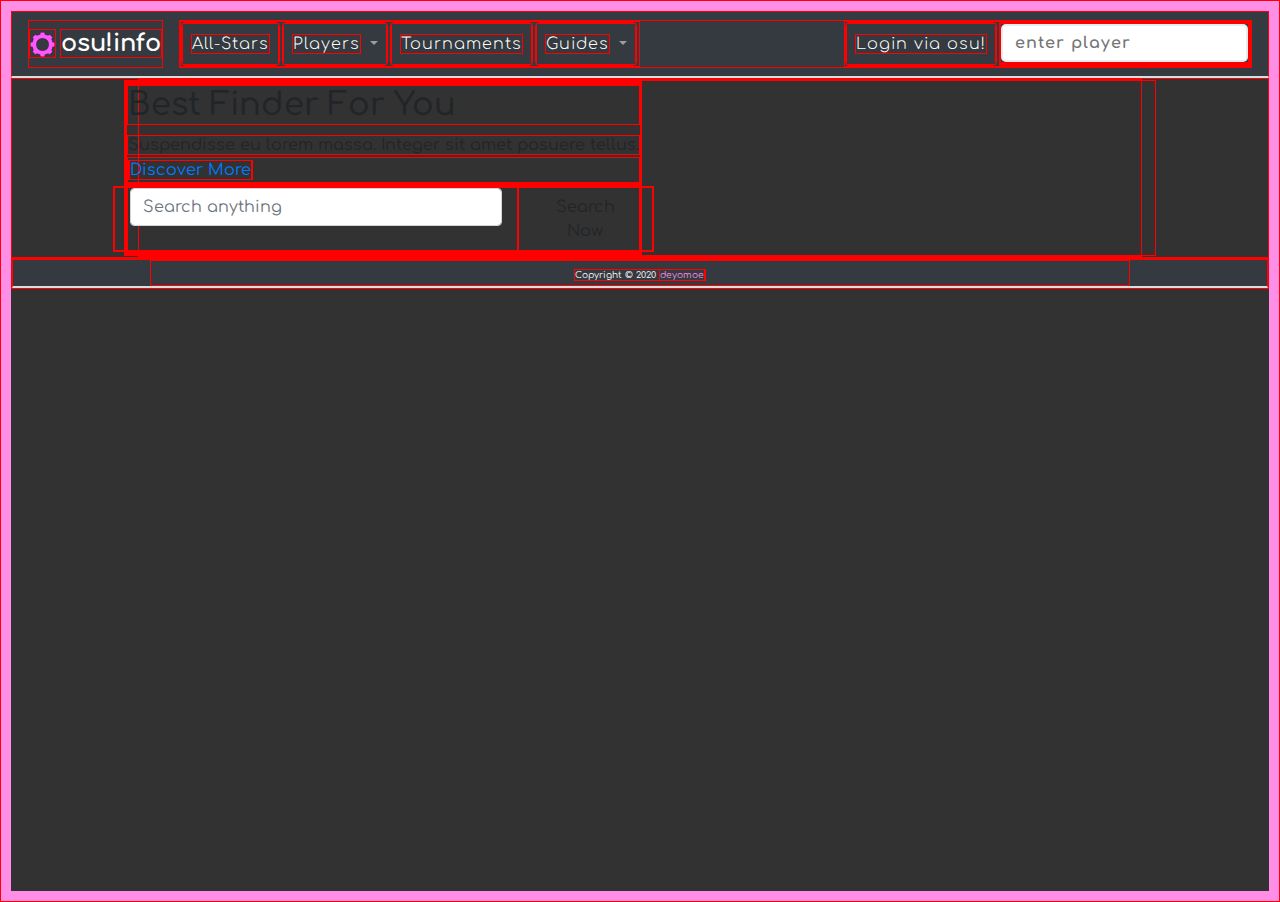
<file: index.html>
<!DOCTYPE html>
<html lang="en">

<head>
    <meta charset="UTF-8">
    <meta name="viewport" content="width=device-width, initial-scale=1.0">
    <title>osu!info</title>
    <link rel="stylesheet" href="https://stackpath.bootstrapcdn.com/bootstrap/4.5.2/css/bootstrap.min.css"
        integrity="sha384-JcKb8q3iqJ61gNV9KGb8thSsNjpSL0n8PARn9HuZOnIxN0hoP+VmmDGMN5t9UJ0Z" crossorigin="anonymous">
    <link href="https://fonts.googleapis.com/css2?family=Comfortaa:wght@300;400;500;600;700&display=swap"
        rel="stylesheet">
    <link rel="stylesheet" href="css/style.css">
    <link rel="stylesheet" href="css/index.css">
</head>

<body>
    <!-- navbar -->
    <nav class="navbar navbar-expand-lg navbar-dark bg-dark navbar-fixed-top">
        <a class="navbar-brand" href="#"><span><img src="imgs/logo.png" width="25px"></span><span
                class="ml-1">osu!info</span></a>
        <button class="navbar-toggler" type="button" data-toggle="collapse" data-target="#navbarSupportedContent"
            aria-controls="navbarSupportedContent" aria-expanded="false" aria-label="Toggle navigation">
            <span class="navbar-toggler-icon"></span>
        </button>

        <div class="collapse navbar-collapse" id="navbarSupportedContent">
            <ul class="navbar-nav mr-auto">
                <li class="nav-item nav-allstars">
                    <a class="nav-link" href="#"><span class="nav-text">All-Stars</span></a>
                </li>
                <li class="nav-item nav-players dropdown">
                    <a class="nav-link dropdown-toggle" href="#" id="navbarDropdown" role="button"
                        data-toggle="dropdown" aria-haspopup="true" aria-expanded="false">
                        <span class="nav-text">Players</span>
                    </a>
                    <div class="dropdown-menu bg-dark" aria-labelledby="navbarDropdown">
                        <a class="dropdown-item" href="#"><span class="nav-drop-text">Top 99</span></a>
                        <a class="dropdown-item" href="#"><span class="nav-drop-text">3-Digits</span></a>
                        <a class="dropdown-item" href="#"><span class="nav-drop-text">4-Digits</span></a>
                        <a class="dropdown-item" href="#"><span class="nav-drop-text">5-Digits</span></a>
                        <div class="dropdown-divider"></div>
                        <a class="dropdown-item" href="#"><span class="nav-drop-text">Badged Players</span></a>
                    </div>
                </li>
                <li class="nav-item nav-tournaments">
                    <a class="nav-link" href="#"><span class="nav-text">Tournaments</span></a>
                </li>
                </li>
                <li class="nav-item nav-guides dropdown">
                    <a class="nav-link dropdown-toggle" href="#" id="navbarDropdown" role="button"
                        data-toggle="dropdown" aria-haspopup="true" aria-expanded="false">
                        <span class="nav-text">Guides</span>
                    </a>
                    <div class="dropdown-menu bg-dark" aria-labelledby="navbarDropdown">
                        <a class="dropdown-item" href="#"><span class="nav-drop-text">Monitor</span></a>
                        <a class="dropdown-item" href="#"><span class="nav-drop-text">Keyboard</span></a>
                        <a class="dropdown-item" href="#"><span class="nav-drop-text">Mouse</span></a>
                        <a class="dropdown-item" href="#"><span class="nav-drop-text">Mousepad</span></a>
                        <a class="dropdown-item" href="#"><span class="nav-drop-text">Mouse Bungee</span></a>
                        <a class="dropdown-item" href="#"><span class="nav-drop-text">Tablet</span></a>
                        <a class="dropdown-item" href="#"><span class="nav-drop-text">Headset</span></a>
                        <a class="dropdown-item" href="#"><span class="nav-drop-text">CPU</span></a>
                        <a class="dropdown-item" href="#"><span class="nav-drop-text">GPU</span></a>
                        <a class="dropdown-item" href="#"><span class="nav-drop-text">Chair</span></a>
                        <a class="dropdown-item" href="#"><span class="nav-drop-text">In-game Setting</span></a>
                        <a class="dropdown-item" href="#"><span class="nav-drop-text">In-game Skins</span></a>
                    </div>
                </li>
            </ul>
            <ul class="navbar-nav ml-auto">
                <li class="nav-item nav-login">
                    <a class="nav-link" id="loginIn" href="/login">
                        <span class="nav-text">Login via osu!</span>
                    </a>
                </li>
                <li>
                    <div class="input-group">
                        <input type="text" id="search" placeholder="enter player" autocomplete="off">
                    </div>
                    <div class="suggestion-list hidden">
                    </div>
                </li>
            </ul>
        </div>
    </nav>

    <!-- main -->
    <section class="banner" id="top">
        <div class="container">
            <div class="row">
                <div class="slogan-form">
                    <div class="banner-caption">
                        <div class="line-dec"></div>
                        <h2 id="banner-h2">Best Finder For You</h2>
                        <span id="banner-span">Suspendisse eu lorem massa. Integer sit amet posuere tellus.</span>
                        <div class="blue-button">
                            <a class="scrollTo" data-scrollTo="popular" href="#"><span id="subform-span">Discover
                                    More</span></a>
                        </div>
                    </div>
                    <div class="submit-form">
                        <form id="form-submit" action="" method="get">
                            <div class="row justify-content-between">
                                <div class="col-md-9 first-item">
                                    <fieldset>
                                        <input name="name" type="text" class="form-control" id="search-name"
                                            placeholder="Search anything" required>
                                    </fieldset>
                                </div>
                                <div class="col-md-3">
                                    <fieldset>
                                        <button type="submit" id="form-submit" class="btn">Search Now</button>
                                    </fieldset>
                                </div>
                            </div>
                        </form>
                    </div>
                </div>
            </div>
        </div>
    </section>

    <!-- footer -->
    <footer>
        <div class="container-fluid footer bg-dark">
            <div class="container">
                <span>Copyright © 2020 <a href="#">deyomoe</a></span>
            </div>
        </div>
    </footer>

    <!-- script -->
    <script src="js/jquery-3.5.1.js"></script>
    <script src="https://cdn.jsdelivr.net/npm/popper.js@1.16.1/dist/umd/popper.min.js"
        integrity="sha384-9/reFTGAW83EW2RDu2S0VKaIzap3H66lZH81PoYlFhbGU+6BZp6G7niu735Sk7lN"
        crossorigin="anonymous"></script>
    <script src="https://stackpath.bootstrapcdn.com/bootstrap/4.5.2/js/bootstrap.min.js"
        integrity="sha384-B4gt1jrGC7Jh4AgTPSdUtOBvfO8shuf57BaghqFfPlYxofvL8/KUEfYiJOMMV+rV"
        crossorigin="anonymous"></script>
    <script src="js/navbar.js"></script>
</body>

</html>
</file>
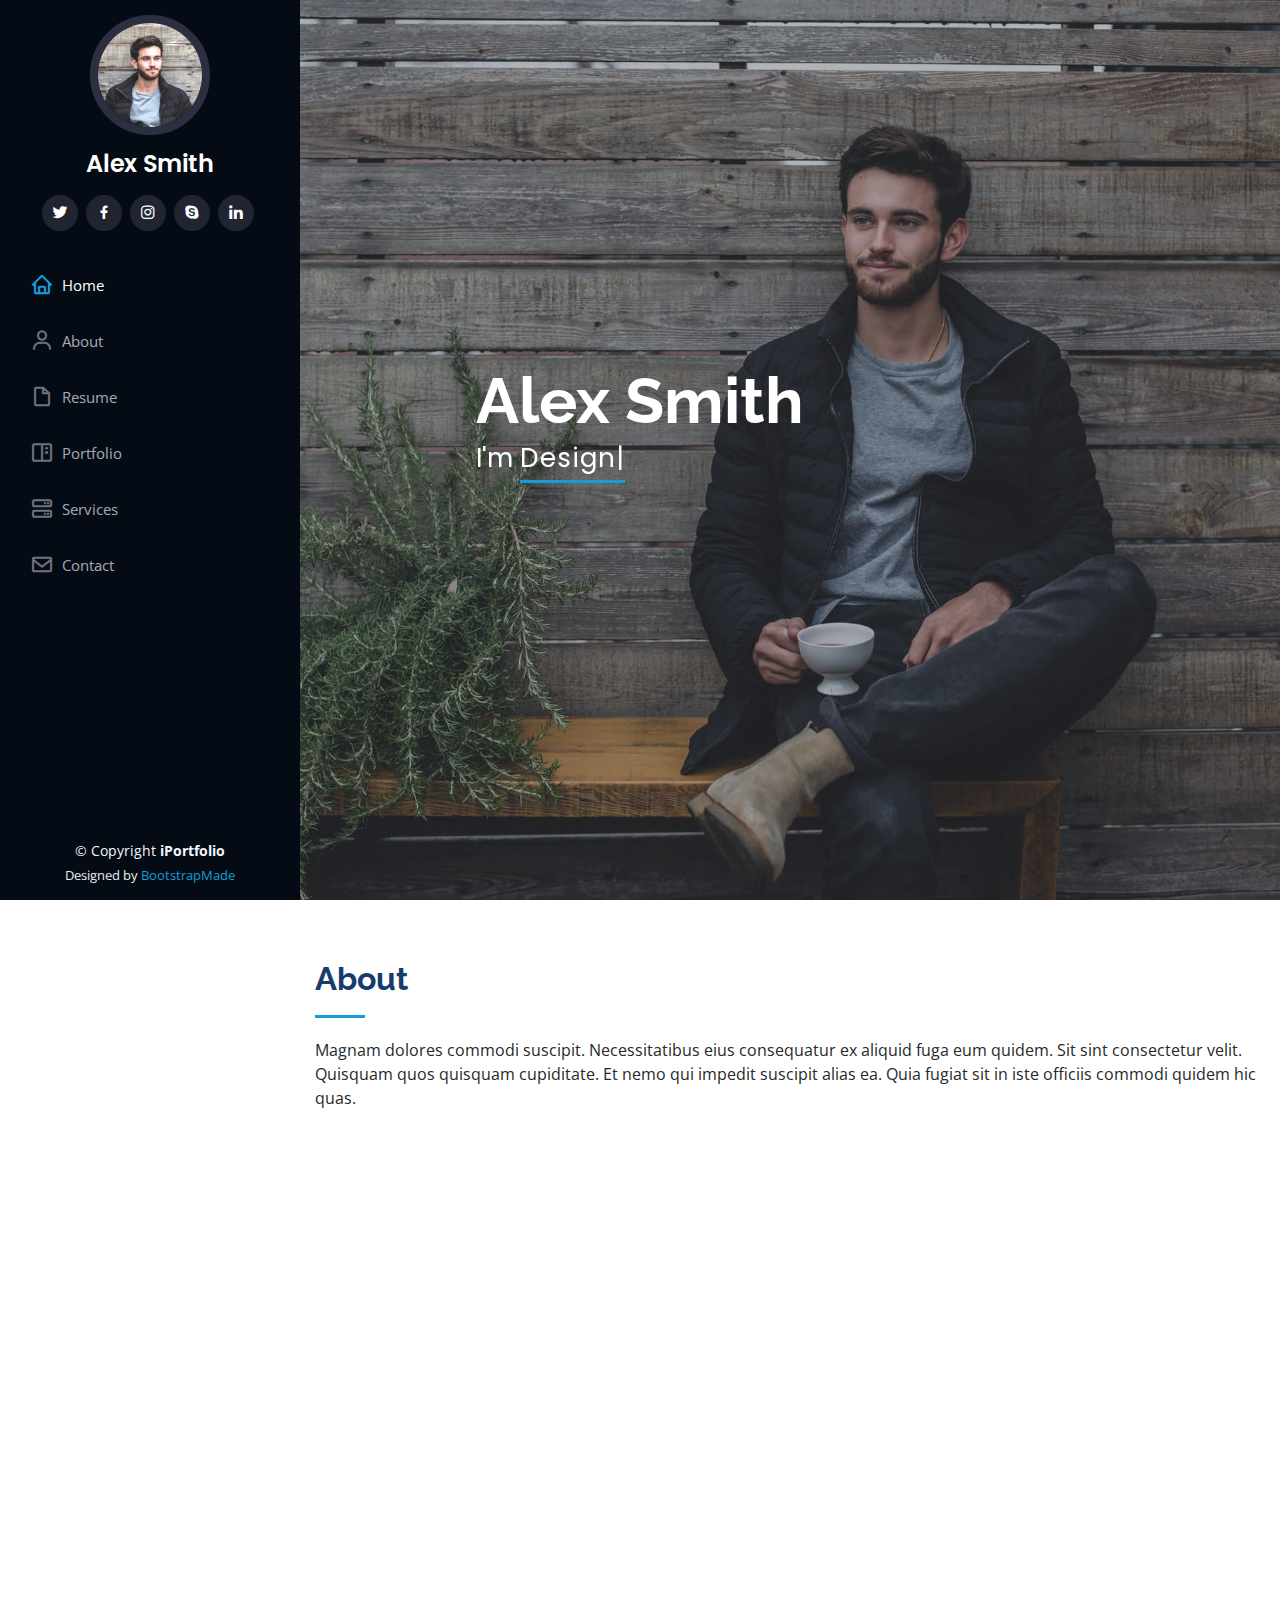
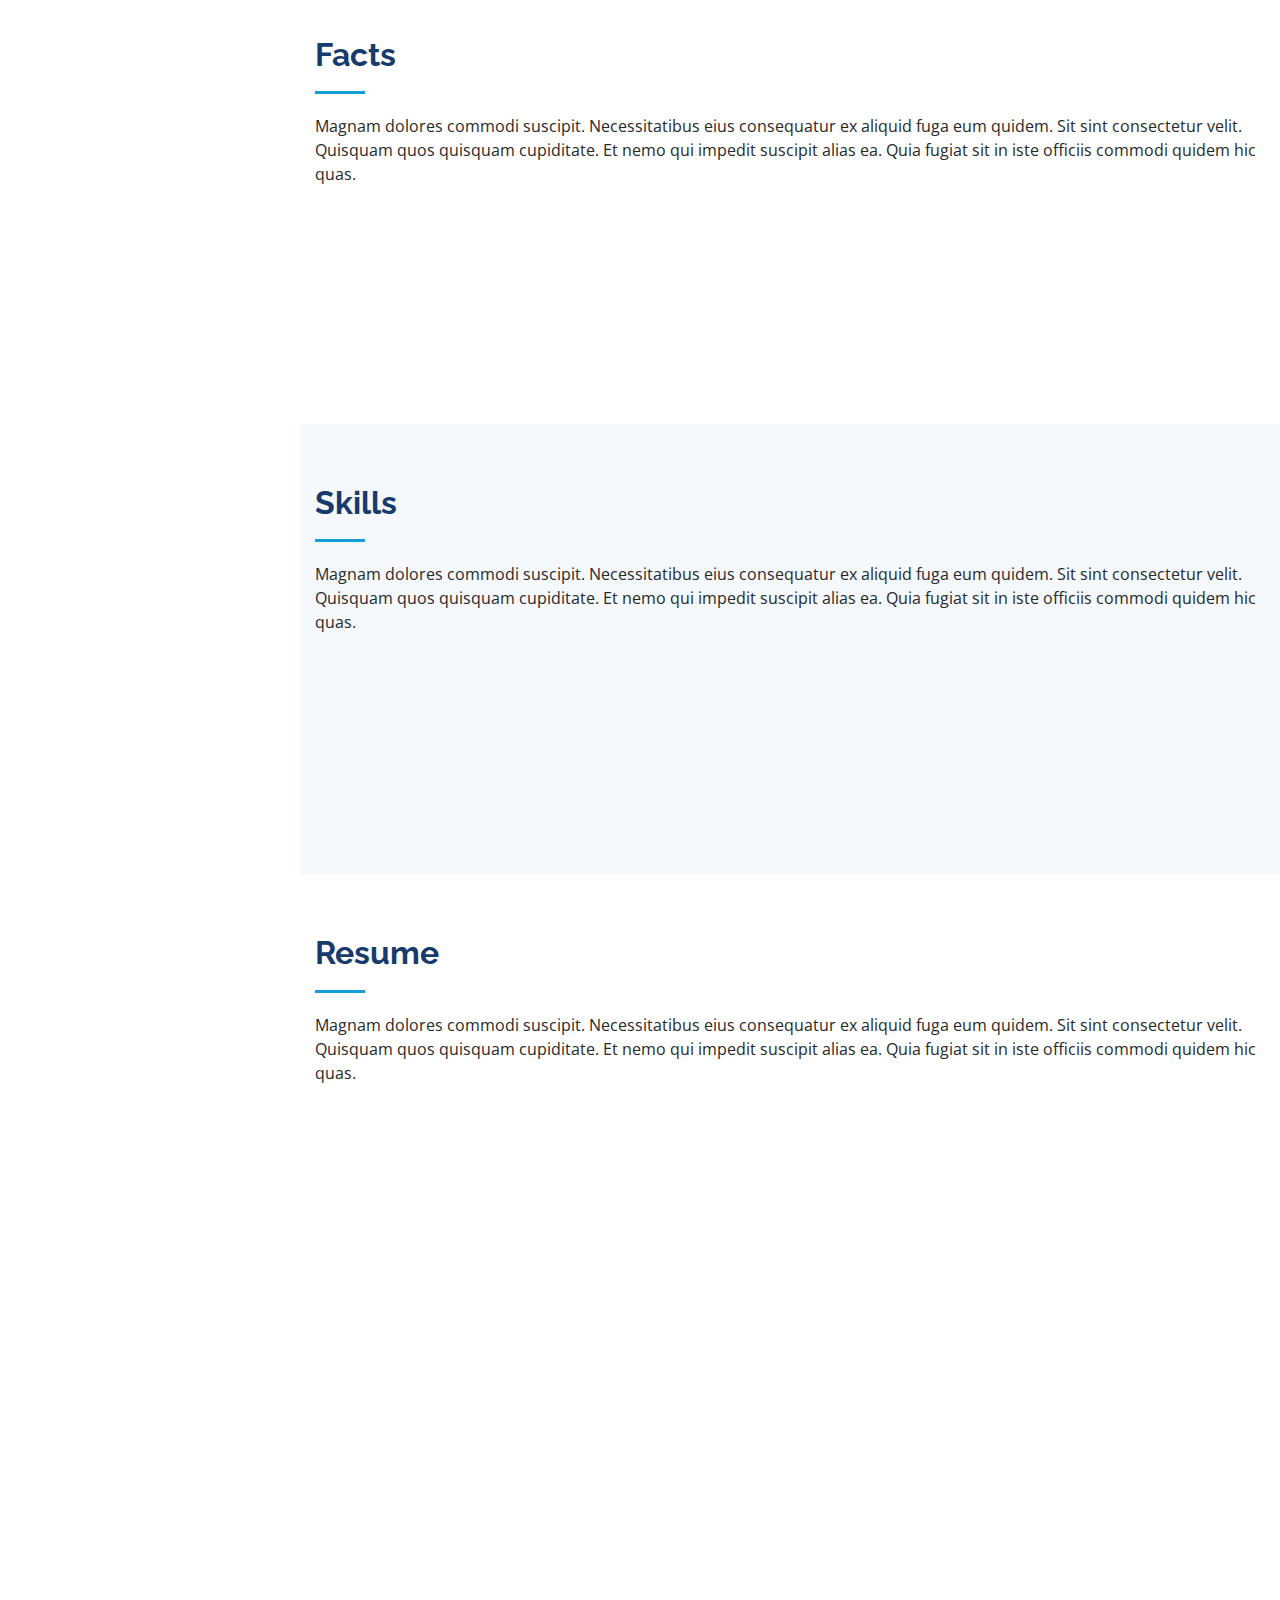
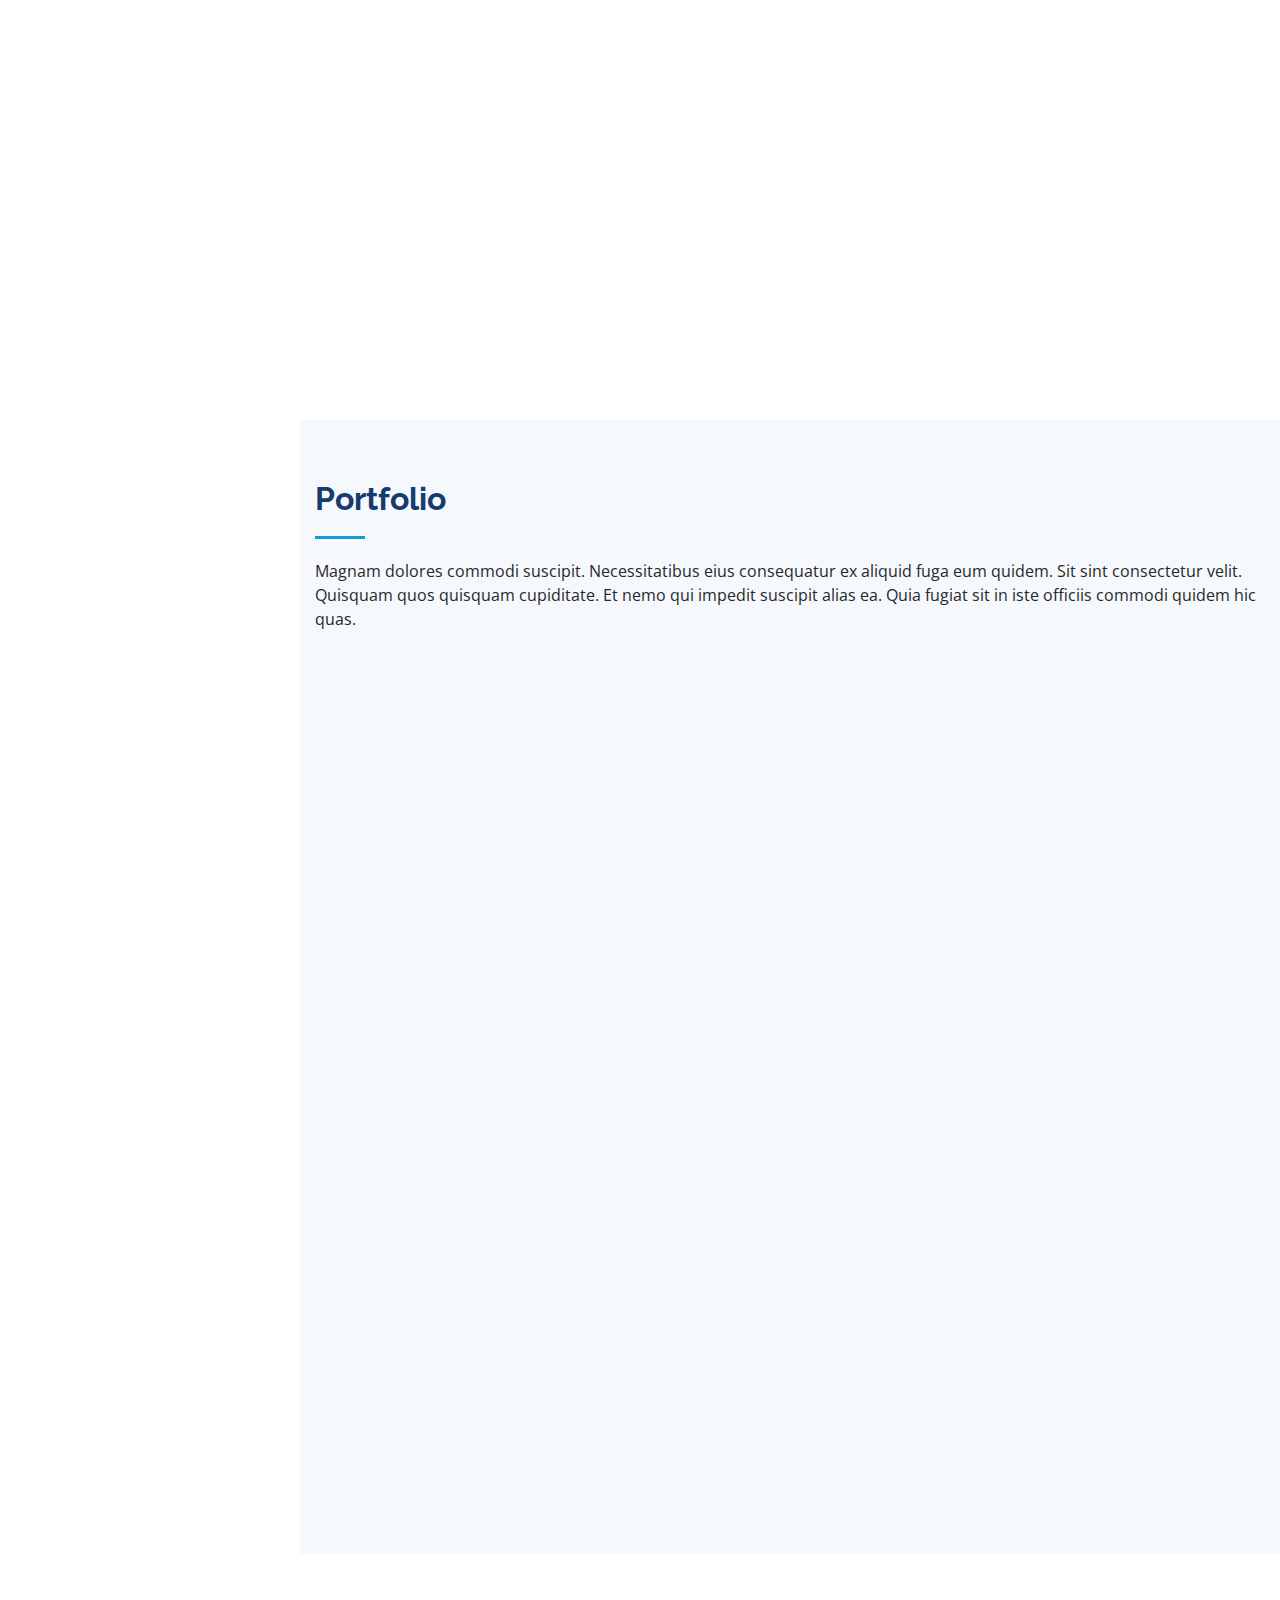
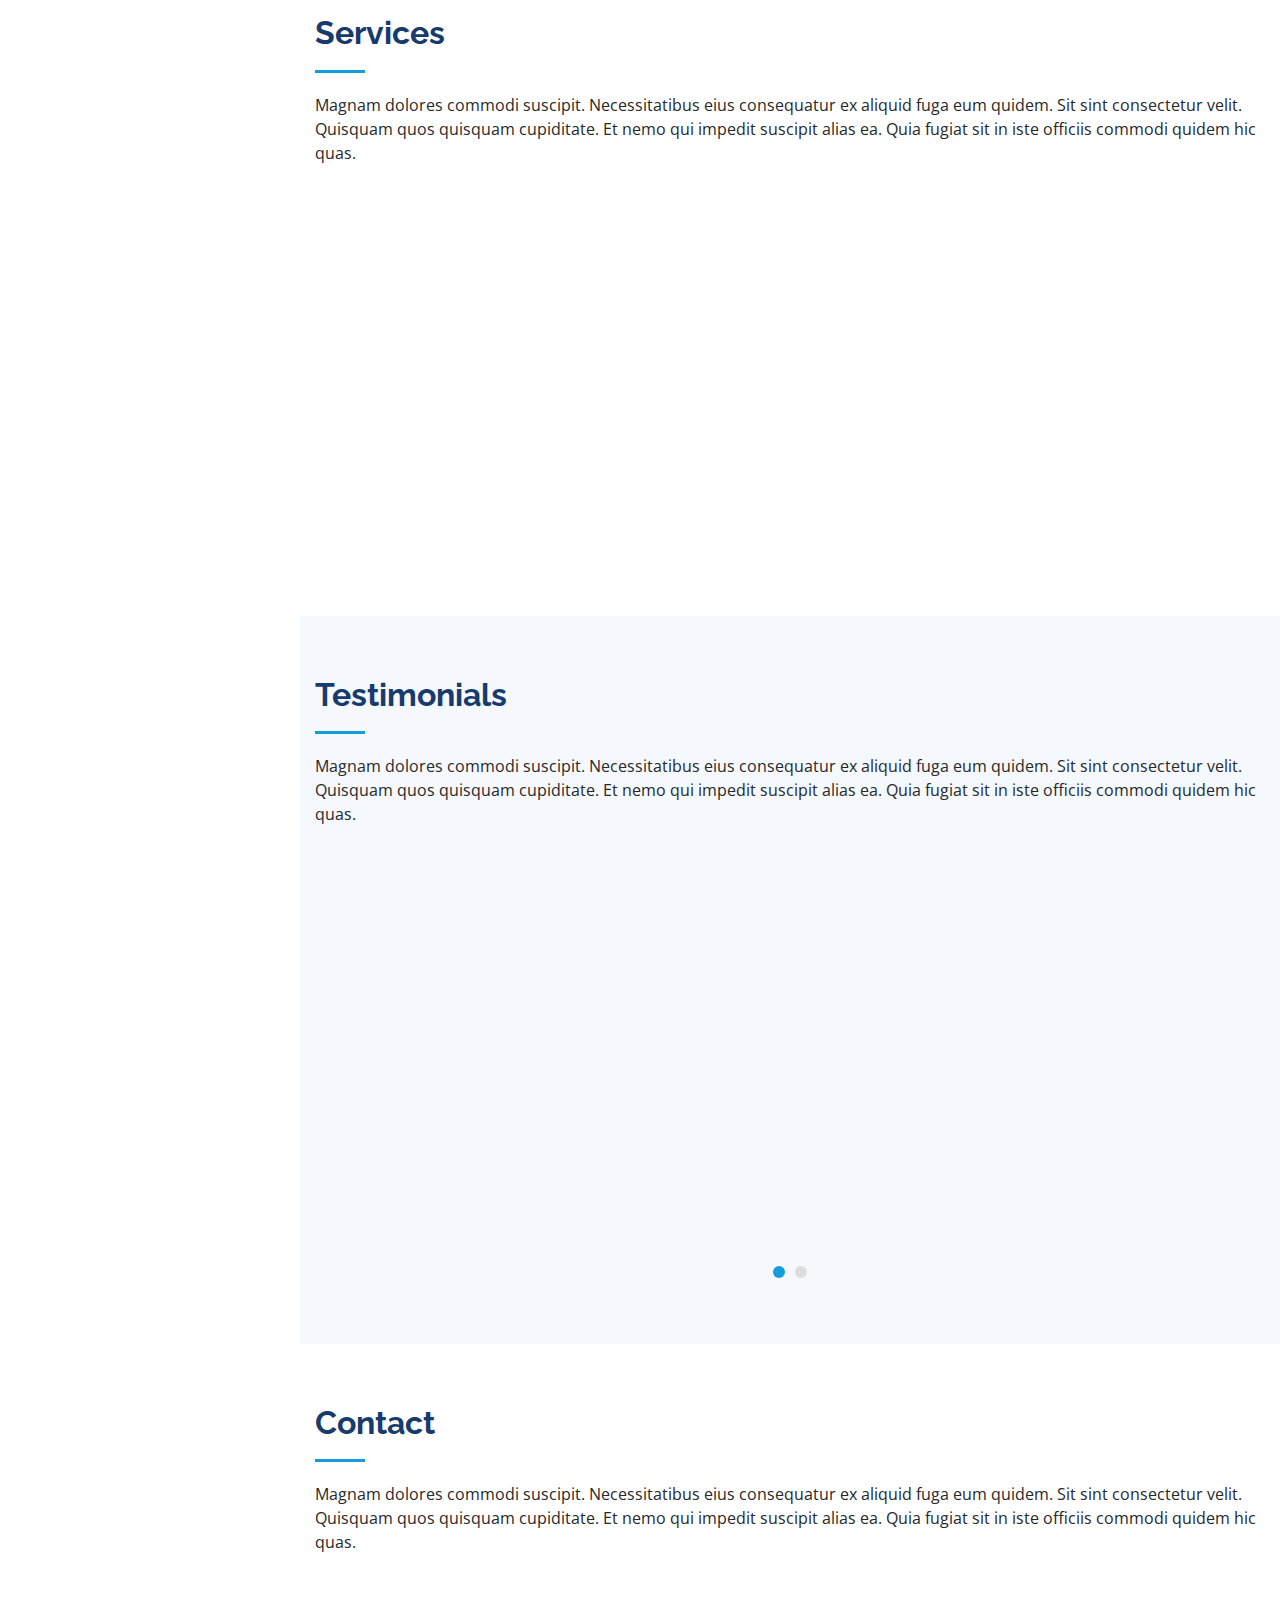
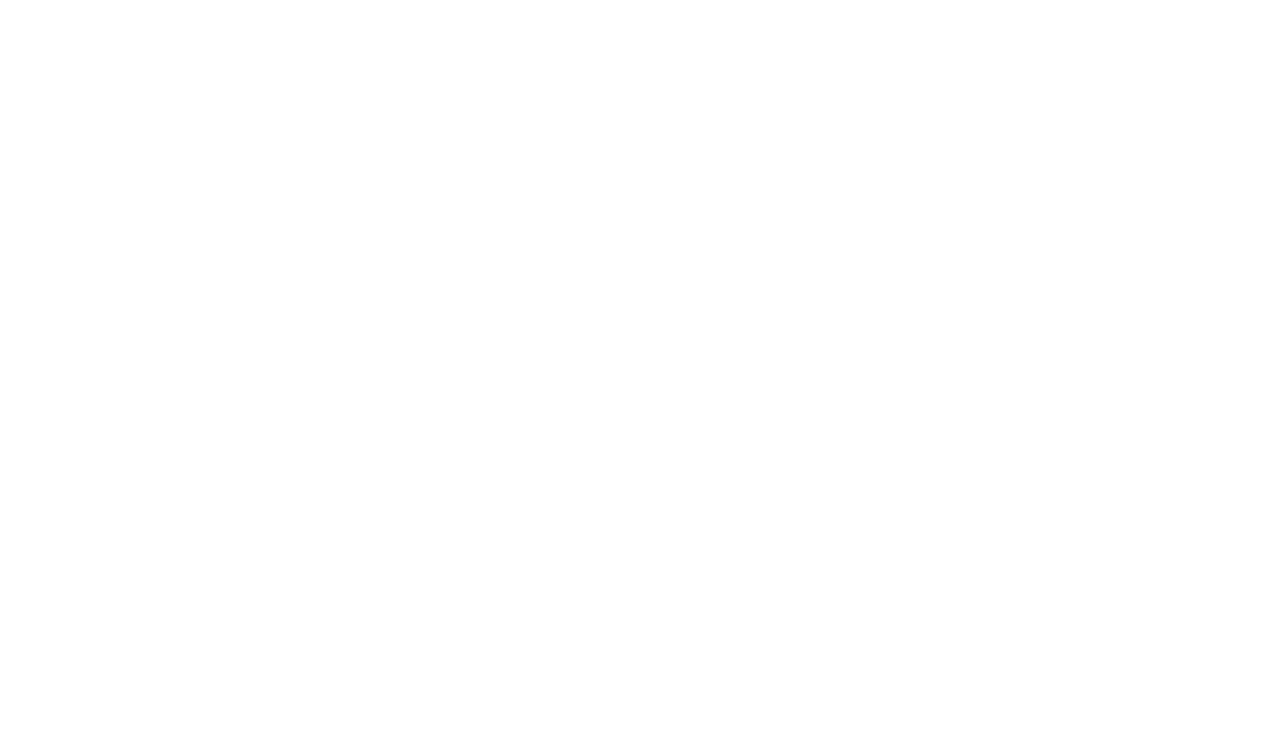
<file: 參考/iPortfolio/index.html>
<!DOCTYPE html>
<html lang="en">

<head>
  <meta charset="utf-8">
  <meta content="width=device-width, initial-scale=1.0" name="viewport">

  <title>iPortfolio Bootstrap Template - Index</title>
  <meta content="" name="description">
  <meta content="" name="keywords">

  <!-- Favicons -->
  <link href="assets/img/favicon.png" rel="icon">
  <link href="assets/img/apple-touch-icon.png" rel="apple-touch-icon">

  <!-- Google Fonts -->
  <link href="https://fonts.googleapis.com/css?family=Open+Sans:300,300i,400,400i,600,600i,700,700i|Raleway:300,300i,400,400i,500,500i,600,600i,700,700i|Poppins:300,300i,400,400i,500,500i,600,600i,700,700i" rel="stylesheet">

  <!-- Vendor CSS Files -->
  <link href="assets/vendor/bootstrap/css/bootstrap.min.css" rel="stylesheet">
  <link href="assets/vendor/icofont/icofont.min.css" rel="stylesheet">
  <link href="assets/vendor/boxicons/css/boxicons.min.css" rel="stylesheet">
  <link href="assets/vendor/venobox/venobox.css" rel="stylesheet">
  <link href="assets/vendor/owl.carousel/assets/owl.carousel.min.css" rel="stylesheet">
  <link href="assets/vendor/aos/aos.css" rel="stylesheet">

  <!-- Template Main CSS File -->
  <link href="assets/css/style.css" rel="stylesheet">

  <!-- =======================================================
  * Template Name: iPortfolio - v1.4.0
  * Template URL: https://bootstrapmade.com/iportfolio-bootstrap-portfolio-websites-template/
  * Author: BootstrapMade.com
  * License: https://bootstrapmade.com/license/
  ======================================================== -->
</head>

<body>

  <!-- ======= Mobile nav toggle button ======= -->
  <button type="button" class="mobile-nav-toggle d-xl-none"><i class="icofont-navigation-menu"></i></button>

  <!-- ======= Header ======= -->
  <header id="header">
    <div class="d-flex flex-column">

      <div class="profile">
        <img src="assets/img/profile-img.jpg" alt="" class="img-fluid rounded-circle">
        <h1 class="text-light"><a href="index.html">Alex Smith</a></h1>
        <div class="social-links mt-3 text-center">
          <a href="#" class="twitter"><i class="bx bxl-twitter"></i></a>
          <a href="#" class="facebook"><i class="bx bxl-facebook"></i></a>
          <a href="#" class="instagram"><i class="bx bxl-instagram"></i></a>
          <a href="#" class="google-plus"><i class="bx bxl-skype"></i></a>
          <a href="#" class="linkedin"><i class="bx bxl-linkedin"></i></a>
        </div>
      </div>

      <nav class="nav-menu">
        <ul>
          <li class="active"><a href="index.html"><i class="bx bx-home"></i> <span>Home</span></a></li>
          <li><a href="#about"><i class="bx bx-user"></i> <span>About</span></a></li>
          <li><a href="#resume"><i class="bx bx-file-blank"></i> <span>Resume</span></a></li>
          <li><a href="#portfolio"><i class="bx bx-book-content"></i> Portfolio</a></li>
          <li><a href="#services"><i class="bx bx-server"></i> Services</a></li>
          <li><a href="#contact"><i class="bx bx-envelope"></i> Contact</a></li>

        </ul>
      </nav><!-- .nav-menu -->
      <button type="button" class="mobile-nav-toggle d-xl-none"><i class="icofont-navigation-menu"></i></button>

    </div>
  </header><!-- End Header -->

  <!-- ======= Hero Section ======= -->
  <section id="hero" class="d-flex flex-column justify-content-center align-items-center">
    <div class="hero-container" data-aos="fade-in">
      <h1>Alex Smith</h1>
      <p>I'm <span class="typed" data-typed-items="Designer, Developer, Freelancer, Photographer"></span></p>
    </div>
  </section><!-- End Hero -->

  <main id="main">

    <!-- ======= About Section ======= -->
    <section id="about" class="about">
      <div class="container">

        <div class="section-title">
          <h2>About</h2>
          <p>Magnam dolores commodi suscipit. Necessitatibus eius consequatur ex aliquid fuga eum quidem. Sit sint consectetur velit. Quisquam quos quisquam cupiditate. Et nemo qui impedit suscipit alias ea. Quia fugiat sit in iste officiis commodi quidem hic quas.</p>
        </div>

        <div class="row">
          <div class="col-lg-4" data-aos="fade-right">
            <img src="assets/img/profile-img.jpg" class="img-fluid" alt="">
          </div>
          <div class="col-lg-8 pt-4 pt-lg-0 content" data-aos="fade-left">
            <h3>UI/UX Designer &amp; Web Developer.</h3>
            <p class="font-italic">
              Lorem ipsum dolor sit amet, consectetur adipiscing elit, sed do eiusmod tempor incididunt ut labore et dolore
              magna aliqua.
            </p>
            <div class="row">
              <div class="col-lg-6">
                <ul>
                  <li><i class="icofont-rounded-right"></i> <strong>Birthday:</strong> 1 May 1995</li>
                  <li><i class="icofont-rounded-right"></i> <strong>Website:</strong> www.example.com</li>
                  <li><i class="icofont-rounded-right"></i> <strong>Phone:</strong> +123 456 7890</li>
                  <li><i class="icofont-rounded-right"></i> <strong>City:</strong> City : New York, USA</li>
                </ul>
              </div>
              <div class="col-lg-6">
                <ul>
                  <li><i class="icofont-rounded-right"></i> <strong>Age:</strong> 30</li>
                  <li><i class="icofont-rounded-right"></i> <strong>Degree:</strong> Master</li>
                  <li><i class="icofont-rounded-right"></i> <strong>PhEmailone:</strong> email@example.com</li>
                  <li><i class="icofont-rounded-right"></i> <strong>Freelance:</strong> Available</li>
                </ul>
              </div>
            </div>
            <p>
              Officiis eligendi itaque labore et dolorum mollitia officiis optio vero. Quisquam sunt adipisci omnis et ut. Nulla accusantium dolor incidunt officia tempore. Et eius omnis.
              Cupiditate ut dicta maxime officiis quidem quia. Sed et consectetur qui quia repellendus itaque neque. Aliquid amet quidem ut quaerat cupiditate. Ab et eum qui repellendus omnis culpa magni laudantium dolores.
            </p>
          </div>
        </div>

      </div>
    </section><!-- End About Section -->

    <!-- ======= Facts Section ======= -->
    <section id="facts" class="facts">
      <div class="container">

        <div class="section-title">
          <h2>Facts</h2>
          <p>Magnam dolores commodi suscipit. Necessitatibus eius consequatur ex aliquid fuga eum quidem. Sit sint consectetur velit. Quisquam quos quisquam cupiditate. Et nemo qui impedit suscipit alias ea. Quia fugiat sit in iste officiis commodi quidem hic quas.</p>
        </div>

        <div class="row no-gutters">

          <div class="col-lg-3 col-md-6 d-md-flex align-items-md-stretch" data-aos="fade-up">
            <div class="count-box">
              <i class="icofont-simple-smile"></i>
              <span data-toggle="counter-up">232</span>
              <p><strong>Happy Clients</strong> consequuntur quae</p>
            </div>
          </div>

          <div class="col-lg-3 col-md-6 d-md-flex align-items-md-stretch" data-aos="fade-up" data-aos-delay="100">
            <div class="count-box">
              <i class="icofont-document-folder"></i>
              <span data-toggle="counter-up">521</span>
              <p><strong>Projects</strong> adipisci atque cum quia aut</p>
            </div>
          </div>

          <div class="col-lg-3 col-md-6 d-md-flex align-items-md-stretch" data-aos="fade-up" data-aos-delay="200">
            <div class="count-box">
              <i class="icofont-live-support"></i>
              <span data-toggle="counter-up">1,463</span>
              <p><strong>Hours Of Support</strong> aut commodi quaerat</p>
            </div>
          </div>

          <div class="col-lg-3 col-md-6 d-md-flex align-items-md-stretch" data-aos="fade-up" data-aos-delay="300">
            <div class="count-box">
              <i class="icofont-users-alt-5"></i>
              <span data-toggle="counter-up">15</span>
              <p><strong>Hard Workers</strong> rerum asperiores dolor</p>
            </div>
          </div>

        </div>

      </div>
    </section><!-- End Facts Section -->

    <!-- ======= Skills Section ======= -->
    <section id="skills" class="skills section-bg">
      <div class="container">

        <div class="section-title">
          <h2>Skills</h2>
          <p>Magnam dolores commodi suscipit. Necessitatibus eius consequatur ex aliquid fuga eum quidem. Sit sint consectetur velit. Quisquam quos quisquam cupiditate. Et nemo qui impedit suscipit alias ea. Quia fugiat sit in iste officiis commodi quidem hic quas.</p>
        </div>

        <div class="row skills-content">

          <div class="col-lg-6" data-aos="fade-up">

            <div class="progress">
              <span class="skill">HTML <i class="val">100%</i></span>
              <div class="progress-bar-wrap">
                <div class="progress-bar" role="progressbar" aria-valuenow="100" aria-valuemin="0" aria-valuemax="100"></div>
              </div>
            </div>

            <div class="progress">
              <span class="skill">CSS <i class="val">90%</i></span>
              <div class="progress-bar-wrap">
                <div class="progress-bar" role="progressbar" aria-valuenow="90" aria-valuemin="0" aria-valuemax="100"></div>
              </div>
            </div>

            <div class="progress">
              <span class="skill">JavaScript <i class="val">75%</i></span>
              <div class="progress-bar-wrap">
                <div class="progress-bar" role="progressbar" aria-valuenow="75" aria-valuemin="0" aria-valuemax="100"></div>
              </div>
            </div>

          </div>

          <div class="col-lg-6" data-aos="fade-up" data-aos-delay="100">

            <div class="progress">
              <span class="skill">PHP <i class="val">80%</i></span>
              <div class="progress-bar-wrap">
                <div class="progress-bar" role="progressbar" aria-valuenow="80" aria-valuemin="0" aria-valuemax="100"></div>
              </div>
            </div>

            <div class="progress">
              <span class="skill">WordPress/CMS <i class="val">90%</i></span>
              <div class="progress-bar-wrap">
                <div class="progress-bar" role="progressbar" aria-valuenow="90" aria-valuemin="0" aria-valuemax="100"></div>
              </div>
            </div>

            <div class="progress">
              <span class="skill">Photoshop <i class="val">55%</i></span>
              <div class="progress-bar-wrap">
                <div class="progress-bar" role="progressbar" aria-valuenow="55" aria-valuemin="0" aria-valuemax="100"></div>
              </div>
            </div>

          </div>

        </div>

      </div>
    </section><!-- End Skills Section -->

    <!-- ======= Resume Section ======= -->
    <section id="resume" class="resume">
      <div class="container">

        <div class="section-title">
          <h2>Resume</h2>
          <p>Magnam dolores commodi suscipit. Necessitatibus eius consequatur ex aliquid fuga eum quidem. Sit sint consectetur velit. Quisquam quos quisquam cupiditate. Et nemo qui impedit suscipit alias ea. Quia fugiat sit in iste officiis commodi quidem hic quas.</p>
        </div>

        <div class="row">
          <div class="col-lg-6" data-aos="fade-up">
            <h3 class="resume-title">Sumary</h3>
            <div class="resume-item pb-0">
              <h4>Alex Smith</h4>
              <p><em>Innovative and deadline-driven Graphic Designer with 3+ years of experience designing and developing user-centered digital/print marketing material from initial concept to final, polished deliverable.</em></p>
              <ul>
                <li>Portland par 127,Orlando, FL</li>
                <li>(123) 456-7891</li>
                <li>alice.barkley@example.com</li>
              </ul>
            </div>

            <h3 class="resume-title">Education</h3>
            <div class="resume-item">
              <h4>Master of Fine Arts &amp; Graphic Design</h4>
              <h5>2015 - 2016</h5>
              <p><em>Rochester Institute of Technology, Rochester, NY</em></p>
              <p>Qui deserunt veniam. Et sed aliquam labore tempore sed quisquam iusto autem sit. Ea vero voluptatum qui ut dignissimos deleniti nerada porti sand markend</p>
            </div>
            <div class="resume-item">
              <h4>Bachelor of Fine Arts &amp; Graphic Design</h4>
              <h5>2010 - 2014</h5>
              <p><em>Rochester Institute of Technology, Rochester, NY</em></p>
              <p>Quia nobis sequi est occaecati aut. Repudiandae et iusto quae reiciendis et quis Eius vel ratione eius unde vitae rerum voluptates asperiores voluptatem Earum molestiae consequatur neque etlon sader mart dila</p>
            </div>
          </div>
          <div class="col-lg-6" data-aos="fade-up" data-aos-delay="100">
            <h3 class="resume-title">Professional Experience</h3>
            <div class="resume-item">
              <h4>Senior graphic design specialist</h4>
              <h5>2019 - Present</h5>
              <p><em>Experion, New York, NY </em></p>
              <ul>
                <li>Lead in the design, development, and implementation of the graphic, layout, and production communication materials</li>
                <li>Delegate tasks to the 7 members of the design team and provide counsel on all aspects of the project. </li>
                <li>Supervise the assessment of all graphic materials in order to ensure quality and accuracy of the design</li>
                <li>Oversee the efficient use of production project budgets ranging from $2,000 - $25,000</li>
              </ul>
            </div>
            <div class="resume-item">
              <h4>Graphic design specialist</h4>
              <h5>2017 - 2018</h5>
              <p><em>Stepping Stone Advertising, New York, NY</em></p>
              <ul>
                <li>Developed numerous marketing programs (logos, brochures,infographics, presentations, and advertisements).</li>
                <li>Managed up to 5 projects or tasks at a given time while under pressure</li>
                <li>Recommended and consulted with clients on the most appropriate graphic design</li>
                <li>Created 4+ design presentations and proposals a month for clients and account managers</li>
              </ul>
            </div>
          </div>
        </div>

      </div>
    </section><!-- End Resume Section -->

    <!-- ======= Portfolio Section ======= -->
    <section id="portfolio" class="portfolio section-bg">
      <div class="container">

        <div class="section-title">
          <h2>Portfolio</h2>
          <p>Magnam dolores commodi suscipit. Necessitatibus eius consequatur ex aliquid fuga eum quidem. Sit sint consectetur velit. Quisquam quos quisquam cupiditate. Et nemo qui impedit suscipit alias ea. Quia fugiat sit in iste officiis commodi quidem hic quas.</p>
        </div>

        <div class="row" data-aos="fade-up">
          <div class="col-lg-12 d-flex justify-content-center">
            <ul id="portfolio-flters">
              <li data-filter="*" class="filter-active">All</li>
              <li data-filter=".filter-app">App</li>
              <li data-filter=".filter-card">Card</li>
              <li data-filter=".filter-web">Web</li>
            </ul>
          </div>
        </div>

        <div class="row portfolio-container" data-aos="fade-up" data-aos-delay="100">

          <div class="col-lg-4 col-md-6 portfolio-item filter-app">
            <div class="portfolio-wrap">
              <img src="assets/img/portfolio/portfolio-1.jpg" class="img-fluid" alt="">
              <div class="portfolio-links">
                <a href="assets/img/portfolio/portfolio-1.jpg" data-gall="portfolioGallery" class="venobox" title="App 1"><i class="bx bx-plus"></i></a>
                <a href="portfolio-details.html" title="More Details"><i class="bx bx-link"></i></a>
              </div>
            </div>
          </div>

          <div class="col-lg-4 col-md-6 portfolio-item filter-web">
            <div class="portfolio-wrap">
              <img src="assets/img/portfolio/portfolio-2.jpg" class="img-fluid" alt="">
              <div class="portfolio-links">
                <a href="assets/img/portfolio/portfolio-2.jpg" data-gall="portfolioGallery" class="venobox" title="Web 3"><i class="bx bx-plus"></i></a>
                <a href="portfolio-details.html" title="More Details"><i class="bx bx-link"></i></a>
              </div>
            </div>
          </div>

          <div class="col-lg-4 col-md-6 portfolio-item filter-app">
            <div class="portfolio-wrap">
              <img src="assets/img/portfolio/portfolio-3.jpg" class="img-fluid" alt="">
              <div class="portfolio-links">
                <a href="assets/img/portfolio/portfolio-3.jpg" data-gall="portfolioGallery" class="venobox" title="App 2"><i class="bx bx-plus"></i></a>
                <a href="portfolio-details.html" title="More Details"><i class="bx bx-link"></i></a>
              </div>
            </div>
          </div>

          <div class="col-lg-4 col-md-6 portfolio-item filter-card">
            <div class="portfolio-wrap">
              <img src="assets/img/portfolio/portfolio-4.jpg" class="img-fluid" alt="">
              <div class="portfolio-links">
                <a href="assets/img/portfolio/portfolio-4.jpg" data-gall="portfolioGallery" class="venobox" title="Card 2"><i class="bx bx-plus"></i></a>
                <a href="portfolio-details.html" title="More Details"><i class="bx bx-link"></i></a>
              </div>
            </div>
          </div>

          <div class="col-lg-4 col-md-6 portfolio-item filter-web">
            <div class="portfolio-wrap">
              <img src="assets/img/portfolio/portfolio-5.jpg" class="img-fluid" alt="">
              <div class="portfolio-links">
                <a href="assets/img/portfolio/portfolio-5.jpg" data-gall="portfolioGallery" class="venobox" title="Web 2"><i class="bx bx-plus"></i></a>
                <a href="portfolio-details.html" title="More Details"><i class="bx bx-link"></i></a>
              </div>
            </div>
          </div>

          <div class="col-lg-4 col-md-6 portfolio-item filter-app">
            <div class="portfolio-wrap">
              <img src="assets/img/portfolio/portfolio-6.jpg" class="img-fluid" alt="">
              <div class="portfolio-links">
                <a href="assets/img/portfolio/portfolio-6.jpg" data-gall="portfolioGallery" class="venobox" title="App 3"><i class="bx bx-plus"></i></a>
                <a href="portfolio-details.html" title="More Details"><i class="bx bx-link"></i></a>
              </div>
            </div>
          </div>

          <div class="col-lg-4 col-md-6 portfolio-item filter-card">
            <div class="portfolio-wrap">
              <img src="assets/img/portfolio/portfolio-7.jpg" class="img-fluid" alt="">
              <div class="portfolio-links">
                <a href="assets/img/portfolio/portfolio-7.jpg" data-gall="portfolioGallery" class="venobox" title="Card 1"><i class="bx bx-plus"></i></a>
                <a href="portfolio-details.html" title="More Details"><i class="bx bx-link"></i></a>
              </div>
            </div>
          </div>

          <div class="col-lg-4 col-md-6 portfolio-item filter-card">
            <div class="portfolio-wrap">
              <img src="assets/img/portfolio/portfolio-8.jpg" class="img-fluid" alt="">
              <div class="portfolio-links">
                <a href="assets/img/portfolio/portfolio-8.jpg" data-gall="portfolioGallery" class="venobox" title="Card 3"><i class="bx bx-plus"></i></a>
                <a href="portfolio-details.html" title="More Details"><i class="bx bx-link"></i></a>
              </div>
            </div>
          </div>

          <div class="col-lg-4 col-md-6 portfolio-item filter-web">
            <div class="portfolio-wrap">
              <img src="assets/img/portfolio/portfolio-9.jpg" class="img-fluid" alt="">
              <div class="portfolio-links">
                <a href="assets/img/portfolio/portfolio-9.jpg" data-gall="portfolioGallery" class="venobox" title="Web 3"><i class="bx bx-plus"></i></a>
                <a href="portfolio-details.html" title="More Details"><i class="bx bx-link"></i></a>
              </div>
            </div>
          </div>

        </div>

      </div>
    </section><!-- End Portfolio Section -->

    <!-- ======= Services Section ======= -->
    <section id="services" class="services">
      <div class="container">

        <div class="section-title">
          <h2>Services</h2>
          <p>Magnam dolores commodi suscipit. Necessitatibus eius consequatur ex aliquid fuga eum quidem. Sit sint consectetur velit. Quisquam quos quisquam cupiditate. Et nemo qui impedit suscipit alias ea. Quia fugiat sit in iste officiis commodi quidem hic quas.</p>
        </div>

        <div class="row">
          <div class="col-lg-4 col-md-6 icon-box" data-aos="fade-up">
            <div class="icon"><i class="icofont-computer"></i></div>
            <h4 class="title"><a href="">Lorem Ipsum</a></h4>
            <p class="description">Voluptatum deleniti atque corrupti quos dolores et quas molestias excepturi sint occaecati cupiditate non provident</p>
          </div>
          <div class="col-lg-4 col-md-6 icon-box" data-aos="fade-up" data-aos-delay="100">
            <div class="icon"><i class="icofont-chart-bar-graph"></i></div>
            <h4 class="title"><a href="">Dolor Sitema</a></h4>
            <p class="description">Minim veniam, quis nostrud exercitation ullamco laboris nisi ut aliquip ex ea commodo consequat tarad limino ata</p>
          </div>
          <div class="col-lg-4 col-md-6 icon-box" data-aos="fade-up" data-aos-delay="200">
            <div class="icon"><i class="icofont-earth"></i></div>
            <h4 class="title"><a href="">Sed ut perspiciatis</a></h4>
            <p class="description">Duis aute irure dolor in reprehenderit in voluptate velit esse cillum dolore eu fugiat nulla pariatur</p>
          </div>
          <div class="col-lg-4 col-md-6 icon-box" data-aos="fade-up" data-aos-delay="300">
            <div class="icon"><i class="icofont-image"></i></div>
            <h4 class="title"><a href="">Magni Dolores</a></h4>
            <p class="description">Excepteur sint occaecat cupidatat non proident, sunt in culpa qui officia deserunt mollit anim id est laborum</p>
          </div>
          <div class="col-lg-4 col-md-6 icon-box" data-aos="fade-up" data-aos-delay="400">
            <div class="icon"><i class="icofont-settings"></i></div>
            <h4 class="title"><a href="">Nemo Enim</a></h4>
            <p class="description">At vero eos et accusamus et iusto odio dignissimos ducimus qui blanditiis praesentium voluptatum deleniti atque</p>
          </div>
          <div class="col-lg-4 col-md-6 icon-box" data-aos="fade-up" data-aos-delay="500">
            <div class="icon"><i class="icofont-tasks-alt"></i></div>
            <h4 class="title"><a href="">Eiusmod Tempor</a></h4>
            <p class="description">Et harum quidem rerum facilis est et expedita distinctio. Nam libero tempore, cum soluta nobis est eligendi</p>
          </div>
        </div>

      </div>
    </section><!-- End Services Section -->

    <!-- ======= Testimonials Section ======= -->
    <section id="testimonials" class="testimonials section-bg">
      <div class="container">

        <div class="section-title">
          <h2>Testimonials</h2>
          <p>Magnam dolores commodi suscipit. Necessitatibus eius consequatur ex aliquid fuga eum quidem. Sit sint consectetur velit. Quisquam quos quisquam cupiditate. Et nemo qui impedit suscipit alias ea. Quia fugiat sit in iste officiis commodi quidem hic quas.</p>
        </div>

        <div class="owl-carousel testimonials-carousel">

          <div class="testimonial-item" data-aos="fade-up">
            <p>
              <i class="bx bxs-quote-alt-left quote-icon-left"></i>
              Proin iaculis purus consequat sem cure digni ssim donec porttitora entum suscipit rhoncus. Accusantium quam, ultricies eget id, aliquam eget nibh et. Maecen aliquam, risus at semper.
              <i class="bx bxs-quote-alt-right quote-icon-right"></i>
            </p>
            <img src="assets/img/testimonials/testimonials-1.jpg" class="testimonial-img" alt="">
            <h3>Saul Goodman</h3>
            <h4>Ceo &amp; Founder</h4>
          </div>

          <div class="testimonial-item" data-aos="fade-up" data-aos-delay="100">
            <p>
              <i class="bx bxs-quote-alt-left quote-icon-left"></i>
              Export tempor illum tamen malis malis eram quae irure esse labore quem cillum quid cillum eram malis quorum velit fore eram velit sunt aliqua noster fugiat irure amet legam anim culpa.
              <i class="bx bxs-quote-alt-right quote-icon-right"></i>
            </p>
            <img src="assets/img/testimonials/testimonials-2.jpg" class="testimonial-img" alt="">
            <h3>Sara Wilsson</h3>
            <h4>Designer</h4>
          </div>

          <div class="testimonial-item" data-aos="fade-up" data-aos-delay="200">
            <p>
              <i class="bx bxs-quote-alt-left quote-icon-left"></i>
              Enim nisi quem export duis labore cillum quae magna enim sint quorum nulla quem veniam duis minim tempor labore quem eram duis noster aute amet eram fore quis sint minim.
              <i class="bx bxs-quote-alt-right quote-icon-right"></i>
            </p>
            <img src="assets/img/testimonials/testimonials-3.jpg" class="testimonial-img" alt="">
            <h3>Jena Karlis</h3>
            <h4>Store Owner</h4>
          </div>

          <div class="testimonial-item" data-aos="fade-up" data-aos-delay="300">
            <p>
              <i class="bx bxs-quote-alt-left quote-icon-left"></i>
              Fugiat enim eram quae cillum dolore dolor amet nulla culpa multos export minim fugiat minim velit minim dolor enim duis veniam ipsum anim magna sunt elit fore quem dolore labore illum veniam.
              <i class="bx bxs-quote-alt-right quote-icon-right"></i>
            </p>
            <img src="assets/img/testimonials/testimonials-4.jpg" class="testimonial-img" alt="">
            <h3>Matt Brandon</h3>
            <h4>Freelancer</h4>
          </div>

          <div class="testimonial-item" data-aos="fade-up" data-aos-delay="400">
            <p>
              <i class="bx bxs-quote-alt-left quote-icon-left"></i>
              Quis quorum aliqua sint quem legam fore sunt eram irure aliqua veniam tempor noster veniam enim culpa labore duis sunt culpa nulla illum cillum fugiat legam esse veniam culpa fore nisi cillum quid.
              <i class="bx bxs-quote-alt-right quote-icon-right"></i>
            </p>
            <img src="assets/img/testimonials/testimonials-5.jpg" class="testimonial-img" alt="">
            <h3>John Larson</h3>
            <h4>Entrepreneur</h4>
          </div>

        </div>

      </div>
    </section><!-- End Testimonials Section -->

    <!-- ======= Contact Section ======= -->
    <section id="contact" class="contact">
      <div class="container">

        <div class="section-title">
          <h2>Contact</h2>
          <p>Magnam dolores commodi suscipit. Necessitatibus eius consequatur ex aliquid fuga eum quidem. Sit sint consectetur velit. Quisquam quos quisquam cupiditate. Et nemo qui impedit suscipit alias ea. Quia fugiat sit in iste officiis commodi quidem hic quas.</p>
        </div>

        <div class="row" data-aos="fade-in">

          <div class="col-lg-5 d-flex align-items-stretch">
            <div class="info">
              <div class="address">
                <i class="icofont-google-map"></i>
                <h4>Location:</h4>
                <p>A108 Adam Street, New York, NY 535022</p>
              </div>

              <div class="email">
                <i class="icofont-envelope"></i>
                <h4>Email:</h4>
                <p>info@example.com</p>
              </div>

              <div class="phone">
                <i class="icofont-phone"></i>
                <h4>Call:</h4>
                <p>+1 5589 55488 55s</p>
              </div>

              <iframe src="https://www.google.com/maps/embed?pb=!1m14!1m8!1m3!1d12097.433213460943!2d-74.0062269!3d40.7101282!3m2!1i1024!2i768!4f13.1!3m3!1m2!1s0x0%3A0xb89d1fe6bc499443!2sDowntown+Conference+Center!5e0!3m2!1smk!2sbg!4v1539943755621" frameborder="0" style="border:0; width: 100%; height: 290px;" allowfullscreen></iframe>
            </div>

          </div>

          <div class="col-lg-7 mt-5 mt-lg-0 d-flex align-items-stretch">
            <form action="forms/contact.php" method="post" role="form" class="php-email-form">
              <div class="form-row">
                <div class="form-group col-md-6">
                  <label for="name">Your Name</label>
                  <input type="text" name="name" class="form-control" id="name" data-rule="minlen:4" data-msg="Please enter at least 4 chars" />
                  <div class="validate"></div>
                </div>
                <div class="form-group col-md-6">
                  <label for="name">Your Email</label>
                  <input type="email" class="form-control" name="email" id="email" data-rule="email" data-msg="Please enter a valid email" />
                  <div class="validate"></div>
                </div>
              </div>
              <div class="form-group">
                <label for="name">Subject</label>
                <input type="text" class="form-control" name="subject" id="subject" data-rule="minlen:4" data-msg="Please enter at least 8 chars of subject" />
                <div class="validate"></div>
              </div>
              <div class="form-group">
                <label for="name">Message</label>
                <textarea class="form-control" name="message" rows="10" data-rule="required" data-msg="Please write something for us"></textarea>
                <div class="validate"></div>
              </div>
              <div class="mb-3">
                <div class="loading">Loading</div>
                <div class="error-message"></div>
                <div class="sent-message">Your message has been sent. Thank you!</div>
              </div>
              <div class="text-center"><button type="submit">Send Message</button></div>
            </form>
          </div>

        </div>

      </div>
    </section><!-- End Contact Section -->

  </main><!-- End #main -->

  <!-- ======= Footer ======= -->
  <footer id="footer">
    <div class="container">
      <div class="copyright">
        &copy; Copyright <strong><span>iPortfolio</span></strong>
      </div>
      <div class="credits">
        <!-- All the links in the footer should remain intact. -->
        <!-- You can delete the links only if you purchased the pro version. -->
        <!-- Licensing information: https://bootstrapmade.com/license/ -->
        <!-- Purchase the pro version with working PHP/AJAX contact form: https://bootstrapmade.com/iportfolio-bootstrap-portfolio-websites-template/ -->
        Designed by <a href="https://bootstrapmade.com/">BootstrapMade</a>
      </div>
    </div>
  </footer><!-- End  Footer -->

  <a href="#" class="back-to-top"><i class="icofont-simple-up"></i></a>

  <!-- Vendor JS Files -->
  <script src="assets/vendor/jquery/jquery.min.js"></script>
  <script src="assets/vendor/bootstrap/js/bootstrap.bundle.min.js"></script>
  <script src="assets/vendor/jquery.easing/jquery.easing.min.js"></script>
  <script src="assets/vendor/php-email-form/validate.js"></script>
  <script src="assets/vendor/waypoints/jquery.waypoints.min.js"></script>
  <script src="assets/vendor/counterup/counterup.min.js"></script>
  <script src="assets/vendor/isotope-layout/isotope.pkgd.min.js"></script>
  <script src="assets/vendor/venobox/venobox.min.js"></script>
  <script src="assets/vendor/owl.carousel/owl.carousel.min.js"></script>
  <script src="assets/vendor/typed.js/typed.min.js"></script>
  <script src="assets/vendor/aos/aos.js"></script>

  <!-- Template Main JS File -->
  <script src="assets/js/main.js"></script>

</body>

</html>
</file>
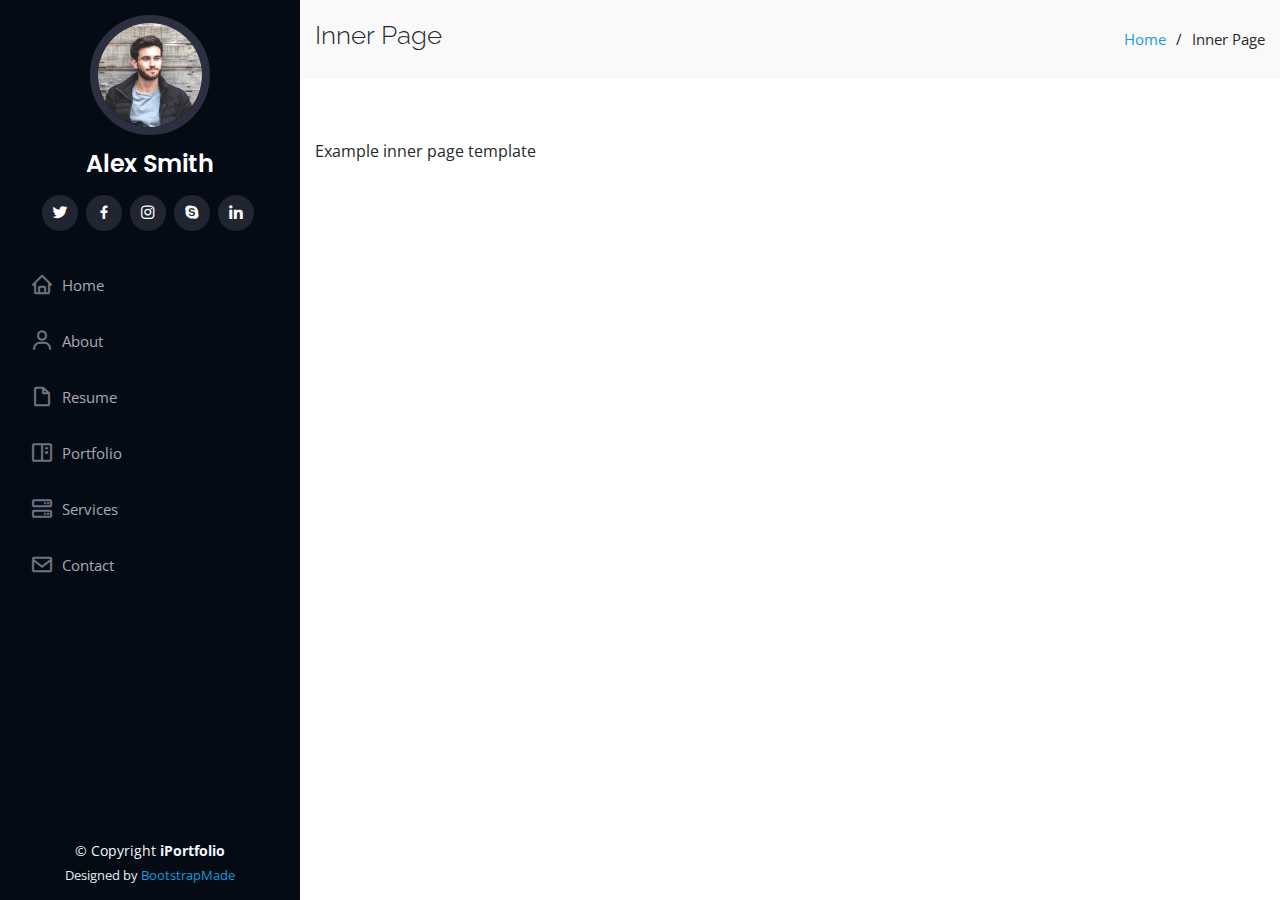
<file: 參考/iPortfolio/inner-page.html>
<!DOCTYPE html>
<html lang="en">

<head>
  <meta charset="utf-8">
  <meta content="width=device-width, initial-scale=1.0" name="viewport">

  <title>Inner Page - iPortfolio Bootstrap Template</title>
  <meta content="" name="description">
  <meta content="" name="keywords">

  <!-- Favicons -->
  <link href="assets/img/favicon.png" rel="icon">
  <link href="assets/img/apple-touch-icon.png" rel="apple-touch-icon">

  <!-- Google Fonts -->
  <link href="https://fonts.googleapis.com/css?family=Open+Sans:300,300i,400,400i,600,600i,700,700i|Raleway:300,300i,400,400i,500,500i,600,600i,700,700i|Poppins:300,300i,400,400i,500,500i,600,600i,700,700i" rel="stylesheet">

  <!-- Vendor CSS Files -->
  <link href="assets/vendor/bootstrap/css/bootstrap.min.css" rel="stylesheet">
  <link href="assets/vendor/icofont/icofont.min.css" rel="stylesheet">
  <link href="assets/vendor/boxicons/css/boxicons.min.css" rel="stylesheet">
  <link href="assets/vendor/venobox/venobox.css" rel="stylesheet">
  <link href="assets/vendor/owl.carousel/assets/owl.carousel.min.css" rel="stylesheet">
  <link href="assets/vendor/aos/aos.css" rel="stylesheet">

  <!-- Template Main CSS File -->
  <link href="assets/css/style.css" rel="stylesheet">

  <!-- =======================================================
  * Template Name: iPortfolio - v1.4.0
  * Template URL: https://bootstrapmade.com/iportfolio-bootstrap-portfolio-websites-template/
  * Author: BootstrapMade.com
  * License: https://bootstrapmade.com/license/
  ======================================================== -->
</head>

<body>

  <!-- ======= Mobile nav toggle button ======= -->
  <button type="button" class="mobile-nav-toggle d-xl-none"><i class="icofont-navigation-menu"></i></button>

  <!-- ======= Header ======= -->
  <header id="header">
    <div class="d-flex flex-column">

      <div class="profile">
        <img src="assets/img/profile-img.jpg" alt="" class="img-fluid rounded-circle">
        <h1 class="text-light"><a href="index.html">Alex Smith</a></h1>
        <div class="social-links mt-3 text-center">
          <a href="#" class="twitter"><i class="bx bxl-twitter"></i></a>
          <a href="#" class="facebook"><i class="bx bxl-facebook"></i></a>
          <a href="#" class="instagram"><i class="bx bxl-instagram"></i></a>
          <a href="#" class="google-plus"><i class="bx bxl-skype"></i></a>
          <a href="#" class="linkedin"><i class="bx bxl-linkedin"></i></a>
        </div>
      </div>

      <nav class="nav-menu">
        <ul>
          <li><a href="index.html"><i class="bx bx-home"></i> <span>Home</span></a></li>
          <li><a href="#about"><i class="bx bx-user"></i> <span>About</span></a></li>
          <li><a href="#resume"><i class="bx bx-file-blank"></i> <span>Resume</span></a></li>
          <li><a href="#portfolio"><i class="bx bx-book-content"></i> Portfolio</a></li>
          <li><a href="#services"><i class="bx bx-server"></i> Services</a></li>
          <li><a href="#contact"><i class="bx bx-envelope"></i> Contact</a></li>

        </ul>
      </nav><!-- .nav-menu -->
      <button type="button" class="mobile-nav-toggle d-xl-none"><i class="icofont-navigation-menu"></i></button>

    </div>
  </header><!-- End Header -->

  <main id="main">

    <!-- ======= Breadcrumbs ======= -->
    <section class="breadcrumbs">
      <div class="container">

        <div class="d-flex justify-content-between align-items-center">
          <h2>Inner Page</h2>
          <ol>
            <li><a href="index.html">Home</a></li>
            <li>Inner Page</li>
          </ol>
        </div>

      </div>
    </section><!-- End Breadcrumbs -->

    <section class="inner-page">
      <div class="container">
        <p>
          Example inner page template
        </p>
      </div>
    </section>

  </main><!-- End #main -->

  <!-- ======= Footer ======= -->
  <footer id="footer">
    <div class="container">
      <div class="copyright">
        &copy; Copyright <strong><span>iPortfolio</span></strong>
      </div>
      <div class="credits">
        <!-- All the links in the footer should remain intact. -->
        <!-- You can delete the links only if you purchased the pro version. -->
        <!-- Licensing information: https://bootstrapmade.com/license/ -->
        <!-- Purchase the pro version with working PHP/AJAX contact form: https://bootstrapmade.com/iportfolio-bootstrap-portfolio-websites-template/ -->
        Designed by <a href="https://bootstrapmade.com/">BootstrapMade</a>
      </div>
    </div>
  </footer><!-- End  Footer -->

  <a href="#" class="back-to-top"><i class="icofont-simple-up"></i></a>

  <!-- Vendor JS Files -->
  <script src="assets/vendor/jquery/jquery.min.js"></script>
  <script src="assets/vendor/bootstrap/js/bootstrap.bundle.min.js"></script>
  <script src="assets/vendor/jquery.easing/jquery.easing.min.js"></script>
  <script src="assets/vendor/php-email-form/validate.js"></script>
  <script src="assets/vendor/waypoints/jquery.waypoints.min.js"></script>
  <script src="assets/vendor/counterup/counterup.min.js"></script>
  <script src="assets/vendor/isotope-layout/isotope.pkgd.min.js"></script>
  <script src="assets/vendor/venobox/venobox.min.js"></script>
  <script src="assets/vendor/owl.carousel/owl.carousel.min.js"></script>
  <script src="assets/vendor/typed.js/typed.min.js"></script>
  <script src="assets/vendor/aos/aos.js"></script>

  <!-- Template Main JS File -->
  <script src="assets/js/main.js"></script>

</body>

</html>
</file>
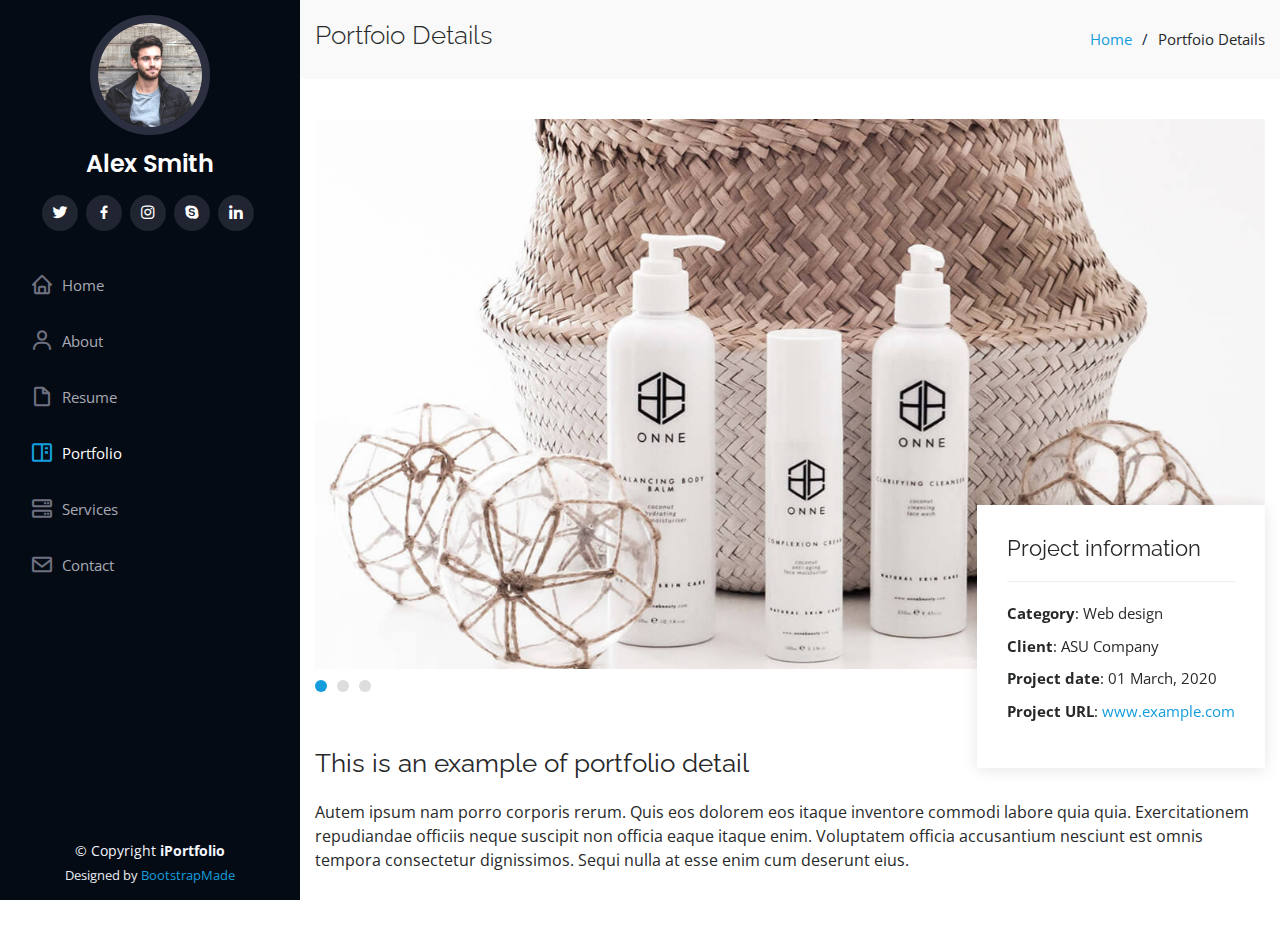
<file: 參考/iPortfolio/portfolio-details.html>
<!DOCTYPE html>
<html lang="en">

<head>
  <meta charset="utf-8">
  <meta content="width=device-width, initial-scale=1.0" name="viewport">

  <title>Portfolio Details - iPortfolio Bootstrap Template</title>
  <meta content="" name="description">
  <meta content="" name="keywords">

  <!-- Favicons -->
  <link href="assets/img/favicon.png" rel="icon">
  <link href="assets/img/apple-touch-icon.png" rel="apple-touch-icon">

  <!-- Google Fonts -->
  <link href="https://fonts.googleapis.com/css?family=Open+Sans:300,300i,400,400i,600,600i,700,700i|Raleway:300,300i,400,400i,500,500i,600,600i,700,700i|Poppins:300,300i,400,400i,500,500i,600,600i,700,700i" rel="stylesheet">

  <!-- Vendor CSS Files -->
  <link href="assets/vendor/bootstrap/css/bootstrap.min.css" rel="stylesheet">
  <link href="assets/vendor/icofont/icofont.min.css" rel="stylesheet">
  <link href="assets/vendor/boxicons/css/boxicons.min.css" rel="stylesheet">
  <link href="assets/vendor/venobox/venobox.css" rel="stylesheet">
  <link href="assets/vendor/owl.carousel/assets/owl.carousel.min.css" rel="stylesheet">
  <link href="assets/vendor/aos/aos.css" rel="stylesheet">

  <!-- Template Main CSS File -->
  <link href="assets/css/style.css" rel="stylesheet">

  <!-- =======================================================
  * Template Name: iPortfolio - v1.4.0
  * Template URL: https://bootstrapmade.com/iportfolio-bootstrap-portfolio-websites-template/
  * Author: BootstrapMade.com
  * License: https://bootstrapmade.com/license/
  ======================================================== -->
</head>

<body>

  <!-- ======= Mobile nav toggle button ======= -->
  <button type="button" class="mobile-nav-toggle d-xl-none"><i class="icofont-navigation-menu"></i></button>

  <!-- ======= Header ======= -->
  <header id="header">
    <div class="d-flex flex-column">

      <div class="profile">
        <img src="assets/img/profile-img.jpg" alt="" class="img-fluid rounded-circle">
        <h1 class="text-light"><a href="index.html">Alex Smith</a></h1>
        <div class="social-links mt-3 text-center">
          <a href="#" class="twitter"><i class="bx bxl-twitter"></i></a>
          <a href="#" class="facebook"><i class="bx bxl-facebook"></i></a>
          <a href="#" class="instagram"><i class="bx bxl-instagram"></i></a>
          <a href="#" class="google-plus"><i class="bx bxl-skype"></i></a>
          <a href="#" class="linkedin"><i class="bx bxl-linkedin"></i></a>
        </div>
      </div>

      <nav class="nav-menu">
        <ul>
          <li><a href="index.html"><i class="bx bx-home"></i> <span>Home</span></a></li>
          <li><a href="#about"><i class="bx bx-user"></i> <span>About</span></a></li>
          <li><a href="#resume"><i class="bx bx-file-blank"></i> <span>Resume</span></a></li>
          <li class="active"><a href="#portfolio"><i class="bx bx-book-content"></i> Portfolio</a></li>
          <li><a href="#services"><i class="bx bx-server"></i> Services</a></li>
          <li><a href="#contact"><i class="bx bx-envelope"></i> Contact</a></li>

        </ul>
      </nav><!-- .nav-menu -->
      <button type="button" class="mobile-nav-toggle d-xl-none"><i class="icofont-navigation-menu"></i></button>

    </div>
  </header><!-- End Header -->

  <main id="main">

    <!-- ======= Breadcrumbs ======= -->
    <section id="breadcrumbs" class="breadcrumbs">
      <div class="container">

        <div class="d-flex justify-content-between align-items-center">
          <h2>Portfoio Details</h2>
          <ol>
            <li><a href="index.html">Home</a></li>
            <li>Portfoio Details</li>
          </ol>
        </div>

      </div>
    </section><!-- End Breadcrumbs -->

    <!-- ======= Portfolio Details Section ======= -->
    <section id="portfolio-details" class="portfolio-details">
      <div class="container">

        <div class="portfolio-details-container">

          <div class="owl-carousel portfolio-details-carousel">
            <img src="assets/img/portfolio-details-1.jpg" class="img-fluid" alt="">
            <img src="assets/img/portfolio-details-2.jpg" class="img-fluid" alt="">
            <img src="assets/img/portfolio-details-3.jpg" class="img-fluid" alt="">
          </div>

          <div class="portfolio-info">
            <h3>Project information</h3>
            <ul>
              <li><strong>Category</strong>: Web design</li>
              <li><strong>Client</strong>: ASU Company</li>
              <li><strong>Project date</strong>: 01 March, 2020</li>
              <li><strong>Project URL</strong>: <a href="#">www.example.com</a></li>
            </ul>
          </div>

        </div>

        <div class="portfolio-description">
          <h2>This is an example of portfolio detail</h2>
          <p>
            Autem ipsum nam porro corporis rerum. Quis eos dolorem eos itaque inventore commodi labore quia quia. Exercitationem repudiandae officiis neque suscipit non officia eaque itaque enim. Voluptatem officia accusantium nesciunt est omnis tempora consectetur dignissimos. Sequi nulla at esse enim cum deserunt eius.
          </p>
        </div>

      </div>
    </section><!-- End Portfolio Details Section -->

  </main><!-- End #main -->

  <!-- ======= Footer ======= -->
  <footer id="footer">
    <div class="container">
      <div class="copyright">
        &copy; Copyright <strong><span>iPortfolio</span></strong>
      </div>
      <div class="credits">
        <!-- All the links in the footer should remain intact. -->
        <!-- You can delete the links only if you purchased the pro version. -->
        <!-- Licensing information: https://bootstrapmade.com/license/ -->
        <!-- Purchase the pro version with working PHP/AJAX contact form: https://bootstrapmade.com/iportfolio-bootstrap-portfolio-websites-template/ -->
        Designed by <a href="https://bootstrapmade.com/">BootstrapMade</a>
      </div>
    </div>
  </footer><!-- End  Footer -->

  <a href="#" class="back-to-top"><i class="icofont-simple-up"></i></a>

  <!-- Vendor JS Files -->
  <script src="assets/vendor/jquery/jquery.min.js"></script>
  <script src="assets/vendor/bootstrap/js/bootstrap.bundle.min.js"></script>
  <script src="assets/vendor/jquery.easing/jquery.easing.min.js"></script>
  <script src="assets/vendor/php-email-form/validate.js"></script>
  <script src="assets/vendor/waypoints/jquery.waypoints.min.js"></script>
  <script src="assets/vendor/counterup/counterup.min.js"></script>
  <script src="assets/vendor/isotope-layout/isotope.pkgd.min.js"></script>
  <script src="assets/vendor/venobox/venobox.min.js"></script>
  <script src="assets/vendor/owl.carousel/owl.carousel.min.js"></script>
  <script src="assets/vendor/typed.js/typed.min.js"></script>
  <script src="assets/vendor/aos/aos.js"></script>

  <!-- Template Main JS File -->
  <script src="assets/js/main.js"></script>

</body>

</html>
</file>
<file: css/style.css>
/* global */
*{
    font-family: 'Comfortaa',cursive;
    border: 1px solid red;
}

html,body{
    -ms-overflow-style: none;
}

html::-webkit-scrollbar,body::-webkit-scrollbar {
    display: none;
}

body{
    background-color: #323232;
    border: 10px solid #ff8ee6;
    height: 100vh;
}

/* navbar */
.navbar{
    border-bottom: 2px solid #dcdcdc;
    padding: 8px 16px;
}

.navbar-brand span{
    font-weight: 900;
    font-size:1.5rem;
}

.nav-link{
    font-weight: 300;
}

.nav-text{
    color: #ffffff;
    transition-duration: 0.3s;
    letter-spacing: 1px;
}

.nav-drop-text{
    color: #ffffff;
}

.dropdown-item:hover .nav-drop-text{
    color: #000000;
}

.dropdown-item:active:hover{
    background-color: #ff8ee6;
}

.nav-item{
    margin-right:2px;
    border-radius: 5px;
    transition-duration: 0.3s;
}

.nav-item:hover{
    background-color: #ff8ee6;
    /* border-bottom:1px solid #ff8ee6; */
    transition-duration: 0.3s;
}

.nav-item:hover .nav-text{
    color: #000000;
    transition-duration: 0.15s;
}

.dropdown .bg-dark{
    background-color: #3b434b !important;
}

/* searchbar */
#search {
    width: 100%;
    height: 100%;
    padding: 8px 12px;
    border: 2px solid rgba(0, 0, 0, 0.08);
    outline: none;
    font-size: 16px;
    box-shadow: 0px 2px 5px rgba(0, 0, 0, 0.06);
    color: rgba(0, 0, 0, 0.8);
    font-weight: bold;
    letter-spacing: 1px;
    border-radius: 5px;
    transition: all 0.2s ease;
}
  
#search:focus {
    border-color: #ff8ee6;
}
  
#search:focus + label {
    transform: scale(1.05) translatey(-50%);
    color: #ff8ee6;
}

/* footer */
.footer{
    bottom: 0;
    text-align:center;
    border-bottom: 2px solid #dcdcdc;
}

.footer span{
    color: #ffffff;
    font-size: xx-small;
}

.footer a{
    color: #ff8ee6;
    transition-duration: 0.3s;
}

.footer a:hover{
    color: #ff8e8e;
    transition-duration: 0.5s;
    text-decoration-line: none;
}

/* rwd */
@media screen and (max-width:992px){
    .nav-text{
        padding-left: 10px;
        border: 0px;
    }

    .input-group{
        margin: 5px 0;
    }
}
</file>
<file: css/index.css>
.container{
    width: 80%;
    padding: 0;
}

.slogan{
    height: 400px;
}
</file>
<file: 參考/iPortfolio/assets/vendor/venobox/venobox.css>
/* ------ venobox.css --------*/
.vbox-overlay *, .vbox-overlay *:before, .vbox-overlay *:after{
    -webkit-backface-visibility: hidden;
    -webkit-box-sizing:border-box;
    -moz-box-sizing:border-box;
    box-sizing:border-box;
}
.vbox-overlay * { 
    -webkit-backface-visibility: visible;
    backface-visibility: visible;
}
.vbox-overlay{
    display: -webkit-flex;
    display: flex;
    -webkit-flex-direction: column;
    flex-direction: column;
    -webkit-justify-content: center;
    justify-content: center;
    -webkit-align-items: center;
    align-items: center;
    position: fixed;
    left: 0;
    top: 0;
    bottom: 0;
    right: 0;
    z-index: 999999;
}

/* ----- navigation ----- */
.vbox-title{
    width: 100%;
    height: 40px;
    float: left;
    text-align: center;
    line-height: 28px;
    font-size: 12px;
    padding: 6px 50px;
    overflow: hidden;
    position: fixed;
    display: none;
    left: 0;
    z-index: 89;
}
.vbox-close{
    cursor: pointer;
    position: fixed;
    top: -1px;
    right: 0;
    width: 50px;
    height: 40px;
    padding: 6px;
    display: block;
    background-position:10px center;
    overflow: hidden;
    font-size: 24px;
    line-height: 1;
    text-align: center;
    z-index: 99;
}
.vbox-left{
    cursor: pointer;
    position: fixed;
    left: 0;
    height: 40px;
    overflow: hidden;
    line-height: 28px;
    font-size: 12px;
    z-index: 99;
    display: flex;
    align-items:center;
}
.vbox-num{
    display: inline-block;
    margin: 6px 0 6px 15px;
}
/* ----- Social share ----- */
.vbox-share{
    line-height: 28px;
    font-size: 12px;
    overflow: hidden;
    position: fixed;
    left: 0;
    z-index: 98;
    display: flex;
    align-items:center;
    justify-content: center;
    width: 100%;
    text-align: center;
}
.vbox-share svg{
    max-height: 28px;
    width: 28px;
    z-index: 10;
    margin-left: 12px;
    margin-top: 6px;
    margin-bottom: 6px;
    vertical-align: middle;
}


/* ----- navigation ARROWS ----- */
.vbox-next, .vbox-prev{
    position: fixed;
    top: 50%;
    margin-top: -15px;
    overflow: hidden;
    cursor: pointer;
    display: block;
    width: 45px;
    height: 45px;
    z-index: 99;
}
.vbox-next span, .vbox-prev span{
    position: relative;
    width: 20px;
    height: 20px;
    border: 2px solid transparent;
    border-top-color: #B6B6B6;
    border-right-color: #B6B6B6;
    text-indent: -100px;
    position: absolute;
    top: 8px;
    display: block;
}
.vbox-prev{
    left: 15px;
}
.vbox-next{
    right: 15px;
}
.vbox-prev span{
    left: 10px;
    -ms-transform: rotate(-135deg);
    -webkit-transform: rotate(-135deg);
    transform: rotate(-135deg);
}
.vbox-next span{
    -ms-transform: rotate(45deg);
    -webkit-transform: rotate(45deg);
    transform: rotate(45deg);
    right: 10px;
}
/* ------- inline window ------ */
.vbox-inline{
    width: 420px;
    height: 315px;
    height: 70vh;
    padding: 10px;
    background: #fff;
    margin: 0 auto;
    overflow: auto;
    text-align: left;
}
/* ------- Video & iFrames window ------ */
.venoframe{
    max-width: 100%;
    width: 100%;
    border: none;
    width: 100%;
    height: 260px;
    height: 70vh;
}
.venoframe.vbvid{
    height: 260px;
}
@media (min-width: 768px) {
    .venoframe, .vbox-inline{
        width: 90%;
        height: 360px;
        height: 70vh;
    }
    .venoframe.vbvid{
        width: 640px;
        height: 360px;
    }
}
@media (min-width: 992px) {
    .venoframe, .vbox-inline{
        max-width: 1200px;
        width: 80%;
        height: 540px;
        height: 70vh;
    }
    .venoframe.vbvid{
        width: 960px;
        height: 540px;
    }
}
/* 
Please do NOT edit this part! 
or at least read this note: http://i.imgur.com/7C0ws9e.gif
*/
.vbox-open{
    overflow: hidden;
}
.vbox-container{
    position: absolute;
    left: 0;
    right: 0;
    top: 0;
    bottom: 0;
    overflow-x: hidden;
    overflow-y: scroll;
    overflow-scrolling: touch;
    -webkit-overflow-scrolling: touch;
    z-index: 20;
    max-height: 100%;

}

.vbox-content{
    text-align: center;
    float: left;
    width: 100%;
    position: relative;
    overflow: hidden;
    padding: 20px 4%;
}
.vbox-container img{
    max-width: 100%;
    height: auto;
}
.vbox-figlio{
    box-shadow: 0 0 12px rgba(0,0,0,0.19), 0 6px 6px rgba(0,0,0,0.23);
    max-width: 100%;
    text-align: initial;
}
img.vbox-figlio{
    -webkit-user-select: none;
-khtml-user-select: none;
-moz-user-select: none;
-o-user-select: none;
user-select: none;
}
.vbox-content.swipe-left{
    margin-left: -200px !important;
}
.vbox-content.swipe-right{
    margin-left: 200px !important;
}
.vbox-animated{
    webkit-transition: margin 300ms ease-out;
    transition: margin 300ms ease-out;
}

/* ---------- preloader ----------
 * SPINKIT 
 * http://tobiasahlin.com/spinkit/
-------------------------------- */
.sk-double-bounce,.sk-rotating-plane{width:40px;height:40px;margin:40px auto}.sk-rotating-plane{background-color:#333;-webkit-animation:sk-rotatePlane 1.2s infinite ease-in-out;animation:sk-rotatePlane 1.2s infinite ease-in-out}@-webkit-keyframes sk-rotatePlane{0%{-webkit-transform:perspective(120px) rotateX(0) rotateY(0);transform:perspective(120px) rotateX(0) rotateY(0)}50%{-webkit-transform:perspective(120px) rotateX(-180.1deg) rotateY(0);transform:perspective(120px) rotateX(-180.1deg) rotateY(0)}100%{-webkit-transform:perspective(120px) rotateX(-180deg) rotateY(-179.9deg);transform:perspective(120px) rotateX(-180deg) rotateY(-179.9deg)}}@keyframes sk-rotatePlane{0%{-webkit-transform:perspective(120px) rotateX(0) rotateY(0);transform:perspective(120px) rotateX(0) rotateY(0)}50%{-webkit-transform:perspective(120px) rotateX(-180.1deg) rotateY(0);transform:perspective(120px) rotateX(-180.1deg) rotateY(0)}100%{-webkit-transform:perspective(120px) rotateX(-180deg) rotateY(-179.9deg);transform:perspective(120px) rotateX(-180deg) rotateY(-179.9deg)}}.sk-double-bounce{position:relative}.sk-double-bounce .sk-child{width:100%;height:100%;border-radius:50%;background-color:#333;opacity:.6;position:absolute;top:0;left:0;-webkit-animation:sk-doubleBounce 2s infinite ease-in-out;animation:sk-doubleBounce 2s infinite ease-in-out}.sk-chasing-dots .sk-child,.sk-spinner-pulse,.sk-three-bounce .sk-child{background-color:#333;border-radius:100%}.sk-double-bounce .sk-double-bounce2{-webkit-animation-delay:-1s;animation-delay:-1s}@-webkit-keyframes sk-doubleBounce{0%,100%{-webkit-transform:scale(0);transform:scale(0)}50%{-webkit-transform:scale(1);transform:scale(1)}}@keyframes sk-doubleBounce{0%,100%{-webkit-transform:scale(0);transform:scale(0)}50%{-webkit-transform:scale(1);transform:scale(1)}}.sk-wave{margin:40px auto;width:50px;height:40px;text-align:center;font-size:10px}.sk-wave .sk-rect{background-color:#333;height:100%;width:6px;display:inline-block;-webkit-animation:sk-waveStretchDelay 1.2s infinite ease-in-out;animation:sk-waveStretchDelay 1.2s infinite ease-in-out}.sk-wave .sk-rect1{-webkit-animation-delay:-1.2s;animation-delay:-1.2s}.sk-wave .sk-rect2{-webkit-animation-delay:-1.1s;animation-delay:-1.1s}.sk-wave .sk-rect3{-webkit-animation-delay:-1s;animation-delay:-1s}.sk-wave .sk-rect4{-webkit-animation-delay:-.9s;animation-delay:-.9s}.sk-wave .sk-rect5{-webkit-animation-delay:-.8s;animation-delay:-.8s}@-webkit-keyframes sk-waveStretchDelay{0%,100%,40%{-webkit-transform:scaleY(.4);transform:scaleY(.4)}20%{-webkit-transform:scaleY(1);transform:scaleY(1)}}@keyframes sk-waveStretchDelay{0%,100%,40%{-webkit-transform:scaleY(.4);transform:scaleY(.4)}20%{-webkit-transform:scaleY(1);transform:scaleY(1)}}.sk-wandering-cubes{margin:40px auto;width:40px;height:40px;position:relative}.sk-wandering-cubes .sk-cube{background-color:#333;width:10px;height:10px;position:absolute;top:0;left:0;-webkit-animation:sk-wanderingCube 1.8s ease-in-out -1.8s infinite both;animation:sk-wanderingCube 1.8s ease-in-out -1.8s infinite both}.sk-chasing-dots,.sk-spinner-pulse{width:40px;height:40px;margin:40px auto}.sk-wandering-cubes .sk-cube2{-webkit-animation-delay:-.9s;animation-delay:-.9s}@-webkit-keyframes sk-wanderingCube{0%{-webkit-transform:rotate(0);transform:rotate(0)}25%{-webkit-transform:translateX(30px) rotate(-90deg) scale(.5);transform:translateX(30px) rotate(-90deg) scale(.5)}50%{-webkit-transform:translateX(30px) translateY(30px) rotate(-179deg);transform:translateX(30px) translateY(30px) rotate(-179deg)}50.1%{-webkit-transform:translateX(30px) translateY(30px) rotate(-180deg);transform:translateX(30px) translateY(30px) rotate(-180deg)}75%{-webkit-transform:translateX(0) translateY(30px) rotate(-270deg) scale(.5);transform:translateX(0) translateY(30px) rotate(-270deg) scale(.5)}100%{-webkit-transform:rotate(-360deg);transform:rotate(-360deg)}}@keyframes sk-wanderingCube{0%{-webkit-transform:rotate(0);transform:rotate(0)}25%{-webkit-transform:translateX(30px) rotate(-90deg) scale(.5);transform:translateX(30px) rotate(-90deg) scale(.5)}50%{-webkit-transform:translateX(30px) translateY(30px) rotate(-179deg);transform:translateX(30px) translateY(30px) rotate(-179deg)}50.1%{-webkit-transform:translateX(30px) translateY(30px) rotate(-180deg);transform:translateX(30px) translateY(30px) rotate(-180deg)}75%{-webkit-transform:translateX(0) translateY(30px) rotate(-270deg) scale(.5);transform:translateX(0) translateY(30px) rotate(-270deg) scale(.5)}100%{-webkit-transform:rotate(-360deg);transform:rotate(-360deg)}}.sk-spinner-pulse{-webkit-animation:sk-pulseScaleOut 1s infinite ease-in-out;animation:sk-pulseScaleOut 1s infinite ease-in-out}@-webkit-keyframes sk-pulseScaleOut{0%{-webkit-transform:scale(0);transform:scale(0)}100%{-webkit-transform:scale(1);transform:scale(1);opacity:0}}@keyframes sk-pulseScaleOut{0%{-webkit-transform:scale(0);transform:scale(0)}100%{-webkit-transform:scale(1);transform:scale(1);opacity:0}}.sk-chasing-dots{position:relative;text-align:center;-webkit-animation:sk-chasingDotsRotate 2s infinite linear;animation:sk-chasingDotsRotate 2s infinite linear}.sk-chasing-dots .sk-child{width:60%;height:60%;display:inline-block;position:absolute;top:0;-webkit-animation:sk-chasingDotsBounce 2s infinite ease-in-out;animation:sk-chasingDotsBounce 2s infinite ease-in-out}.sk-chasing-dots .sk-dot2{top:auto;bottom:0;-webkit-animation-delay:-1s;animation-delay:-1s}@-webkit-keyframes sk-chasingDotsRotate{100%{-webkit-transform:rotate(360deg);transform:rotate(360deg)}}@keyframes sk-chasingDotsRotate{100%{-webkit-transform:rotate(360deg);transform:rotate(360deg)}}@-webkit-keyframes sk-chasingDotsBounce{0%,100%{-webkit-transform:scale(0);transform:scale(0)}50%{-webkit-transform:scale(1);transform:scale(1)}}@keyframes sk-chasingDotsBounce{0%,100%{-webkit-transform:scale(0);transform:scale(0)}50%{-webkit-transform:scale(1);transform:scale(1)}}.sk-three-bounce{margin:40px auto;width:80px;text-align:center}.sk-three-bounce .sk-child{width:20px;height:20px;display:inline-block;-webkit-animation:sk-three-bounce 1.4s ease-in-out 0s infinite both;animation:sk-three-bounce 1.4s ease-in-out 0s infinite both}.sk-circle .sk-child:before,.sk-fading-circle .sk-circle:before{display:block;border-radius:100%;content:'';background-color:#333}.sk-three-bounce .sk-bounce1{-webkit-animation-delay:-.32s;animation-delay:-.32s}.sk-three-bounce .sk-bounce2{-webkit-animation-delay:-.16s;animation-delay:-.16s}@-webkit-keyframes sk-three-bounce{0%,100%,80%{-webkit-transform:scale(0);transform:scale(0)}40%{-webkit-transform:scale(1);transform:scale(1)}}@keyframes sk-three-bounce{0%,100%,80%{-webkit-transform:scale(0);transform:scale(0)}40%{-webkit-transform:scale(1);transform:scale(1)}}.sk-circle{margin:40px auto;width:40px;height:40px;position:relative}.sk-circle .sk-child{width:100%;height:100%;position:absolute;left:0;top:0}.sk-circle .sk-child:before{margin:0 auto;width:15%;height:15%;-webkit-animation:sk-circleBounceDelay 1.2s infinite ease-in-out both;animation:sk-circleBounceDelay 1.2s infinite ease-in-out both}.sk-circle .sk-circle2{-webkit-transform:rotate(30deg);-ms-transform:rotate(30deg);transform:rotate(30deg)}.sk-circle .sk-circle3{-webkit-transform:rotate(60deg);-ms-transform:rotate(60deg);transform:rotate(60deg)}.sk-circle .sk-circle4{-webkit-transform:rotate(90deg);-ms-transform:rotate(90deg);transform:rotate(90deg)}.sk-circle .sk-circle5{-webkit-transform:rotate(120deg);-ms-transform:rotate(120deg);transform:rotate(120deg)}.sk-circle .sk-circle6{-webkit-transform:rotate(150deg);-ms-transform:rotate(150deg);transform:rotate(150deg)}.sk-circle .sk-circle7{-webkit-transform:rotate(180deg);-ms-transform:rotate(180deg);transform:rotate(180deg)}.sk-circle .sk-circle8{-webkit-transform:rotate(210deg);-ms-transform:rotate(210deg);transform:rotate(210deg)}.sk-circle .sk-circle9{-webkit-transform:rotate(240deg);-ms-transform:rotate(240deg);transform:rotate(240deg)}.sk-circle .sk-circle10{-webkit-transform:rotate(270deg);-ms-transform:rotate(270deg);transform:rotate(270deg)}.sk-circle .sk-circle11{-webkit-transform:rotate(300deg);-ms-transform:rotate(300deg);transform:rotate(300deg)}.sk-circle .sk-circle12{-webkit-transform:rotate(330deg);-ms-transform:rotate(330deg);transform:rotate(330deg)}.sk-circle .sk-circle2:before{-webkit-animation-delay:-1.1s;animation-delay:-1.1s}.sk-circle .sk-circle3:before{-webkit-animation-delay:-1s;animation-delay:-1s}.sk-circle .sk-circle4:before{-webkit-animation-delay:-.9s;animation-delay:-.9s}.sk-circle .sk-circle5:before{-webkit-animation-delay:-.8s;animation-delay:-.8s}.sk-circle .sk-circle6:before{-webkit-animation-delay:-.7s;animation-delay:-.7s}.sk-circle .sk-circle7:before{-webkit-animation-delay:-.6s;animation-delay:-.6s}.sk-circle .sk-circle8:before{-webkit-animation-delay:-.5s;animation-delay:-.5s}.sk-circle .sk-circle9:before{-webkit-animation-delay:-.4s;animation-delay:-.4s}.sk-circle .sk-circle10:before{-webkit-animation-delay:-.3s;animation-delay:-.3s}.sk-circle .sk-circle11:before{-webkit-animation-delay:-.2s;animation-delay:-.2s}.sk-circle .sk-circle12:before{-webkit-animation-delay:-.1s;animation-delay:-.1s}@-webkit-keyframes sk-circleBounceDelay{0%,100%,80%{-webkit-transform:scale(0);transform:scale(0)}40%{-webkit-transform:scale(1);transform:scale(1)}}@keyframes sk-circleBounceDelay{0%,100%,80%{-webkit-transform:scale(0);transform:scale(0)}40%{-webkit-transform:scale(1);transform:scale(1)}}.sk-cube-grid{width:40px;height:40px;margin:40px auto}.sk-cube-grid .sk-cube{width:33.33%;height:33.33%;background-color:#333;float:left;-webkit-animation:sk-cubeGridScaleDelay 1.3s infinite ease-in-out;animation:sk-cubeGridScaleDelay 1.3s infinite ease-in-out}.sk-cube-grid .sk-cube1{-webkit-animation-delay:.2s;animation-delay:.2s}.sk-cube-grid .sk-cube2{-webkit-animation-delay:.3s;animation-delay:.3s}.sk-cube-grid .sk-cube3{-webkit-animation-delay:.4s;animation-delay:.4s}.sk-cube-grid .sk-cube4{-webkit-animation-delay:.1s;animation-delay:.1s}.sk-cube-grid .sk-cube5{-webkit-animation-delay:.2s;animation-delay:.2s}.sk-cube-grid .sk-cube6{-webkit-animation-delay:.3s;animation-delay:.3s}.sk-cube-grid .sk-cube7{-webkit-animation-delay:0ms;animation-delay:0ms}.sk-cube-grid .sk-cube8{-webkit-animation-delay:.1s;animation-delay:.1s}.sk-cube-grid .sk-cube9{-webkit-animation-delay:.2s;animation-delay:.2s}@-webkit-keyframes sk-cubeGridScaleDelay{0%,100%,70%{-webkit-transform:scale3D(1,1,1);transform:scale3D(1,1,1)}35%{-webkit-transform:scale3D(0,0,1);transform:scale3D(0,0,1)}}@keyframes sk-cubeGridScaleDelay{0%,100%,70%{-webkit-transform:scale3D(1,1,1);transform:scale3D(1,1,1)}35%{-webkit-transform:scale3D(0,0,1);transform:scale3D(0,0,1)}}.sk-fading-circle{margin:40px auto;width:40px;height:40px;position:relative}.sk-fading-circle .sk-circle{width:100%;height:100%;position:absolute;left:0;top:0}.sk-fading-circle .sk-circle:before{margin:0 auto;width:15%;height:15%;-webkit-animation:sk-circleFadeDelay 1.2s infinite ease-in-out both;animation:sk-circleFadeDelay 1.2s infinite ease-in-out both}.sk-fading-circle .sk-circle2{-webkit-transform:rotate(30deg);-ms-transform:rotate(30deg);transform:rotate(30deg)}.sk-fading-circle .sk-circle3{-webkit-transform:rotate(60deg);-ms-transform:rotate(60deg);transform:rotate(60deg)}.sk-fading-circle .sk-circle4{-webkit-transform:rotate(90deg);-ms-transform:rotate(90deg);transform:rotate(90deg)}.sk-fading-circle .sk-circle5{-webkit-transform:rotate(120deg);-ms-transform:rotate(120deg);transform:rotate(120deg)}.sk-fading-circle .sk-circle6{-webkit-transform:rotate(150deg);-ms-transform:rotate(150deg);transform:rotate(150deg)}.sk-fading-circle .sk-circle7{-webkit-transform:rotate(180deg);-ms-transform:rotate(180deg);transform:rotate(180deg)}.sk-fading-circle .sk-circle8{-webkit-transform:rotate(210deg);-ms-transform:rotate(210deg);transform:rotate(210deg)}.sk-fading-circle .sk-circle9{-webkit-transform:rotate(240deg);-ms-transform:rotate(240deg);transform:rotate(240deg)}.sk-fading-circle .sk-circle10{-webkit-transform:rotate(270deg);-ms-transform:rotate(270deg);transform:rotate(270deg)}.sk-fading-circle .sk-circle11{-webkit-transform:rotate(300deg);-ms-transform:rotate(300deg);transform:rotate(300deg)}.sk-fading-circle .sk-circle12{-webkit-transform:rotate(330deg);-ms-transform:rotate(330deg);transform:rotate(330deg)}.sk-fading-circle .sk-circle2:before{-webkit-animation-delay:-1.1s;animation-delay:-1.1s}.sk-fading-circle .sk-circle3:before{-webkit-animation-delay:-1s;animation-delay:-1s}.sk-fading-circle .sk-circle4:before{-webkit-animation-delay:-.9s;animation-delay:-.9s}.sk-fading-circle .sk-circle5:before{-webkit-animation-delay:-.8s;animation-delay:-.8s}.sk-fading-circle .sk-circle6:before{-webkit-animation-delay:-.7s;animation-delay:-.7s}.sk-fading-circle .sk-circle7:before{-webkit-animation-delay:-.6s;animation-delay:-.6s}.sk-fading-circle .sk-circle8:before{-webkit-animation-delay:-.5s;animation-delay:-.5s}.sk-fading-circle .sk-circle9:before{-webkit-animation-delay:-.4s;animation-delay:-.4s}.sk-fading-circle .sk-circle10:before{-webkit-animation-delay:-.3s;animation-delay:-.3s}.sk-fading-circle .sk-circle11:before{-webkit-animation-delay:-.2s;animation-delay:-.2s}.sk-fading-circle .sk-circle12:before{-webkit-animation-delay:-.1s;animation-delay:-.1s}@-webkit-keyframes sk-circleFadeDelay{0%,100%,39%{opacity:0}40%{opacity:1}}@keyframes sk-circleFadeDelay{0%,100%,39%{opacity:0}40%{opacity:1}}.sk-folding-cube{margin:40px auto;width:40px;height:40px;position:relative;-webkit-transform:rotateZ(45deg);transform:rotateZ(45deg)}.sk-folding-cube .sk-cube{float:left;width:50%;height:50%;position:relative;-webkit-transform:scale(1.1);-ms-transform:scale(1.1);transform:scale(1.1)}.sk-folding-cube .sk-cube:before{content:'';position:absolute;top:0;left:0;width:100%;height:100%;background-color:#333;-webkit-animation:sk-foldCubeAngle 2.4s infinite linear both;animation:sk-foldCubeAngle 2.4s infinite linear both;-webkit-transform-origin:100% 100%;-ms-transform-origin:100% 100%;transform-origin:100% 100%}.sk-folding-cube .sk-cube2{-webkit-transform:scale(1.1) rotateZ(90deg);transform:scale(1.1) rotateZ(90deg)}.sk-folding-cube .sk-cube3{-webkit-transform:scale(1.1) rotateZ(180deg);transform:scale(1.1) rotateZ(180deg)}.sk-folding-cube .sk-cube4{-webkit-transform:scale(1.1) rotateZ(270deg);transform:scale(1.1) rotateZ(270deg)}.sk-folding-cube .sk-cube2:before{-webkit-animation-delay:.3s;animation-delay:.3s}.sk-folding-cube .sk-cube3:before{-webkit-animation-delay:.6s;animation-delay:.6s}.sk-folding-cube .sk-cube4:before{-webkit-animation-delay:.9s;animation-delay:.9s}@-webkit-keyframes sk-foldCubeAngle{0%,10%{-webkit-transform:perspective(140px) rotateX(-180deg);transform:perspective(140px) rotateX(-180deg);opacity:0}25%,75%{-webkit-transform:perspective(140px) rotateX(0);transform:perspective(140px) rotateX(0);opacity:1}100%,90%{-webkit-transform:perspective(140px) rotateY(180deg);transform:perspective(140px) rotateY(180deg);opacity:0}}@keyframes sk-foldCubeAngle{0%,10%{-webkit-transform:perspective(140px) rotateX(-180deg);transform:perspective(140px) rotateX(-180deg);opacity:0}25%,75%{-webkit-transform:perspective(140px) rotateX(0);transform:perspective(140px) rotateX(0);opacity:1}100%,90%{-webkit-transform:perspective(140px) rotateY(180deg);transform:perspective(140px) rotateY(180deg);opacity:0}}
</file>
<file: 參考/iPortfolio/assets/css/style.css>
/**
* Template Name: iPortfolio - v1.4.0
* Template URL: https://bootstrapmade.com/iportfolio-bootstrap-portfolio-websites-template/
* Author: BootstrapMade.com
* License: https://bootstrapmade.com/license/
*/

/*--------------------------------------------------------------
# General
--------------------------------------------------------------*/
body {
  font-family: "Open Sans", sans-serif;
  color: #272829;
}

a {
  color: #149ddd;
}

a:hover {
  color: #37b3ed;
  text-decoration: none;
}

h1, h2, h3, h4, h5, h6 {
  font-family: "Raleway", sans-serif;
}

/*--------------------------------------------------------------
# Back to top button
--------------------------------------------------------------*/
.back-to-top {
  position: fixed;
  display: none;
  width: 40px;
  height: 40px;
  border-radius: 50px;
  right: 15px;
  bottom: 15px;
  background: #149ddd;
  color: #fff;
  transition: display 0.5s ease-in-out;
  z-index: 99999;
}

.back-to-top i {
  font-size: 24px;
  position: absolute;
  top: 7px;
  left: 8px;
}

.back-to-top:hover {
  color: #fff;
  background: #2eafec;
  transition: background 0.2s ease-in-out;
}

/*--------------------------------------------------------------
# Header
--------------------------------------------------------------*/
#header {
  position: fixed;
  top: 0;
  left: 0;
  bottom: 0;
  width: 300px;
  transition: all ease-in-out 0.5s;
  z-index: 9997;
  transition: all 0.5s;
  padding: 0 15px;
  background: #040b14;
  overflow-y: auto;
}

#header .profile img {
  margin: 15px auto;
  display: block;
  width: 120px;
  border: 8px solid #2c2f3f;
}

#header .profile h1 {
  font-size: 24px;
  margin: 0;
  padding: 0;
  font-weight: 600;
  -moz-text-align-last: center;
  text-align-last: center;
  font-family: "Poppins", sans-serif;
}

#header .profile h1 a, #header .profile h1 a:hover {
  color: #fff;
  text-decoration: none;
}

#header .profile .social-links a {
  font-size: 18px;
  display: inline-block;
  background: #212431;
  color: #fff;
  line-height: 1;
  padding: 8px 0;
  margin-right: 4px;
  border-radius: 50%;
  text-align: center;
  width: 36px;
  height: 36px;
  transition: 0.3s;
}

#header .profile .social-links a:hover {
  background: #149ddd;
  color: #fff;
  text-decoration: none;
}

#main {
  margin-left: 300px;
}

@media (max-width: 1199px) {
  #header {
    left: -300px;
  }
  #main {
    margin-left: 0;
  }
}

/*--------------------------------------------------------------
# Navigation Menu
--------------------------------------------------------------*/
/* Desktop Navigation */
.nav-menu {
  padding-top: 30px;
}

.nav-menu * {
  margin: 0;
  padding: 0;
  list-style: none;
}

.nav-menu > ul > li {
  position: relative;
  white-space: nowrap;
}

.nav-menu a {
  display: flex;
  align-items: center;
  color: #a8a9b4;
  padding: 12px 15px;
  margin-bottom: 8px;
  transition: 0.3s;
  font-size: 15px;
}

.nav-menu a i {
  font-size: 24px;
  padding-right: 8px;
  color: #6f7180;
}

.nav-menu a:hover, .nav-menu .active > a, .nav-menu li:hover > a {
  text-decoration: none;
  color: #fff;
}

.nav-menu a:hover i, .nav-menu .active > a i, .nav-menu li:hover > a i {
  color: #149ddd;
}

/* Mobile Navigation */
.mobile-nav-toggle {
  position: fixed;
  right: 15px;
  top: 15px;
  z-index: 9998;
  border: 0;
  background: none;
  font-size: 24px;
  transition: all 0.4s;
  outline: none !important;
  line-height: 1;
  cursor: pointer;
  text-align: right;
}

.mobile-nav-toggle i {
  color: #149ddd;
}

.mobile-nav-active {
  overflow: hidden;
}

.mobile-nav-active #header {
  left: 0;
}

.mobile-nav-active .mobile-nav-toggle i {
  color: #fff;
}

/*--------------------------------------------------------------
# Hero Section
--------------------------------------------------------------*/
#hero {
  width: 100%;
  height: 100vh;
  background: url("../img/hero-bg.jpg") top center;
  background-size: cover;
}

#hero:before {
  content: "";
  background: rgba(5, 13, 24, 0.3);
  position: absolute;
  bottom: 0;
  top: 0;
  left: 0;
  right: 0;
  z-index: 1;
}

#hero .hero-container {
  position: relative;
  z-index: 2;
  min-width: 300px;
}

#hero h1 {
  margin: 0 0 10px 0;
  font-size: 64px;
  font-weight: 700;
  line-height: 56px;
  color: #fff;
}

#hero p {
  color: #fff;
  margin-bottom: 50px;
  font-size: 26px;
  font-family: "Poppins", sans-serif;
}

#hero p span {
  color: #fff;
  padding-bottom: 4px;
  letter-spacing: 1px;
  border-bottom: 3px solid #149ddd;
}

@media (min-width: 1024px) {
  #hero {
    background-attachment: fixed;
  }
}

@media (max-width: 768px) {
  #hero h1 {
    font-size: 28px;
    line-height: 36px;
  }
  #hero h2 {
    font-size: 18px;
    line-height: 24px;
    margin-bottom: 30px;
  }
}

/*--------------------------------------------------------------
# Sections General
--------------------------------------------------------------*/
section {
  padding: 60px 0;
  overflow: hidden;
}

.section-bg {
  background: #f5f8fd;
}

.section-title {
  padding-bottom: 30px;
}

.section-title h2 {
  font-size: 32px;
  font-weight: bold;
  margin-bottom: 20px;
  padding-bottom: 20px;
  position: relative;
  color: #173b6c;
}

.section-title h2::after {
  content: '';
  position: absolute;
  display: block;
  width: 50px;
  height: 3px;
  background: #149ddd;
  bottom: 0;
  left: 0;
}

.section-title p {
  margin-bottom: 0;
}

/*--------------------------------------------------------------
# About
--------------------------------------------------------------*/
.about .content h3 {
  font-weight: 700;
  font-size: 26px;
  color: #173b6c;
}

.about .content ul {
  list-style: none;
  padding: 0;
}

.about .content ul li {
  padding-bottom: 10px;
}

.about .content ul i {
  font-size: 20px;
  padding-right: 2px;
  color: #149ddd;
}

.about .content p:last-child {
  margin-bottom: 0;
}

/*--------------------------------------------------------------
# Facts
--------------------------------------------------------------*/
.facts {
  padding-bottom: 30px;
}

.facts .count-box {
  padding: 30px;
  width: 100%;
}

.facts .count-box i {
  display: block;
  font-size: 44px;
  color: #149ddd;
  float: left;
}

.facts .count-box span {
  font-size: 48px;
  line-height: 40px;
  display: block;
  font-weight: 700;
  color: #050d18;
  margin-left: 60px;
}

.facts .count-box p {
  padding: 15px 0 0 0;
  margin: 0 0 0 60px;
  font-family: "Raleway", sans-serif;
  font-size: 14px;
  color: #122f57;
}

.facts .count-box a {
  font-weight: 600;
  display: block;
  margin-top: 20px;
  color: #122f57;
  font-size: 15px;
  font-family: "Poppins", sans-serif;
  transition: ease-in-out 0.3s;
}

.facts .count-box a:hover {
  color: #1f5297;
}

/*--------------------------------------------------------------
# Akills
--------------------------------------------------------------*/
.skills .progress {
  height: 50px;
  display: block;
  background: none;
}

.skills .progress .skill {
  padding: 10px 0;
  margin: 0 0 6px 0;
  text-transform: uppercase;
  display: block;
  font-weight: 600;
  font-family: "Poppins", sans-serif;
  color: #050d18;
}

.skills .progress .skill .val {
  float: right;
  font-style: normal;
}

.skills .progress-bar-wrap {
  background: #dce8f8;
}

.skills .progress-bar {
  width: 1px;
  height: 10px;
  transition: .9s;
  background-color: #149ddd;
}

/*--------------------------------------------------------------
# Resume
--------------------------------------------------------------*/
.resume .resume-title {
  font-size: 26px;
  font-weight: 700;
  margin-top: 20px;
  margin-bottom: 20px;
  color: #050d18;
}

.resume .resume-item {
  padding: 0 0 20px 20px;
  margin-top: -2px;
  border-left: 2px solid #1f5297;
  position: relative;
}

.resume .resume-item h4 {
  line-height: 18px;
  font-size: 18px;
  font-weight: 600;
  text-transform: uppercase;
  font-family: "Poppins", sans-serif;
  color: #050d18;
  margin-bottom: 10px;
}

.resume .resume-item h5 {
  font-size: 16px;
  background: #e4edf9;
  padding: 5px 15px;
  display: inline-block;
  font-weight: 600;
  margin-bottom: 10px;
}

.resume .resume-item ul {
  padding-left: 20px;
}

.resume .resume-item ul li {
  padding-bottom: 10px;
}

.resume .resume-item:last-child {
  padding-bottom: 0;
}

.resume .resume-item::before {
  content: "";
  position: absolute;
  width: 16px;
  height: 16px;
  border-radius: 50px;
  left: -9px;
  top: 0;
  background: #fff;
  border: 2px solid #1f5297;
}

/*--------------------------------------------------------------
# Portfolio
--------------------------------------------------------------*/
.portfolio .portfolio-item {
  margin-bottom: 30px;
}

.portfolio #portfolio-flters {
  padding: 0;
  margin: 0 auto 35px auto;
  list-style: none;
  text-align: center;
  background: #fff;
  border-radius: 50px;
  padding: 2px 15px;
}

.portfolio #portfolio-flters li {
  cursor: pointer;
  display: inline-block;
  padding: 10px 15px 8px 15px;
  font-size: 14px;
  font-weight: 600;
  line-height: 1;
  text-transform: uppercase;
  color: #272829;
  margin-bottom: 5px;
  transition: all 0.3s ease-in-out;
}

.portfolio #portfolio-flters li:hover, .portfolio #portfolio-flters li.filter-active {
  color: #149ddd;
}

.portfolio #portfolio-flters li:last-child {
  margin-right: 0;
}

.portfolio .portfolio-wrap {
  transition: 0.3s;
  position: relative;
  overflow: hidden;
  z-index: 1;
}

.portfolio .portfolio-wrap::before {
  content: "";
  background: rgba(255, 255, 255, 0.5);
  position: absolute;
  left: 0;
  right: 0;
  top: 0;
  bottom: 0;
  transition: all ease-in-out 0.3s;
  z-index: 2;
  opacity: 0;
}

.portfolio .portfolio-wrap .portfolio-links {
  opacity: 1;
  left: 0;
  right: 0;
  bottom: -60px;
  z-index: 3;
  position: absolute;
  transition: all ease-in-out 0.3s;
  display: flex;
  justify-content: center;
}

.portfolio .portfolio-wrap .portfolio-links a {
  color: #fff;
  font-size: 28px;
  text-align: center;
  background: rgba(20, 157, 221, 0.75);
  transition: 0.3s;
  width: 50%;
}

.portfolio .portfolio-wrap .portfolio-links a:hover {
  background: rgba(20, 157, 221, 0.95);
}

.portfolio .portfolio-wrap .portfolio-links a + a {
  border-left: 1px solid #37b3ed;
}

.portfolio .portfolio-wrap:hover::before {
  top: 0;
  left: 0;
  right: 0;
  bottom: 0;
  opacity: 1;
}

.portfolio .portfolio-wrap:hover .portfolio-links {
  opacity: 1;
  bottom: 0;
}

/*--------------------------------------------------------------
# Services
--------------------------------------------------------------*/
.services .icon-box {
  margin-bottom: 20px;
}

.services .icon {
  float: left;
  display: flex;
  align-items: center;
  justify-content: center;
  width: 54px;
  height: 54px;
  background: #149ddd;
  border-radius: 50%;
  transition: 0.5s;
  border: 1px solid #149ddd;
}

.services .icon i {
  color: #fff;
  font-size: 24px;
}

.services .icon-box:hover .icon {
  background: #fff;
}

.services .icon-box:hover .icon i {
  color: #149ddd;
}

.services .title {
  margin-left: 80px;
  font-weight: 700;
  margin-bottom: 15px;
  font-size: 18px;
}

.services .title a {
  color: #343a40;
}

.services .title a:hover {
  color: #149ddd;
}

.services .description {
  margin-left: 80px;
  line-height: 24px;
  font-size: 14px;
}

/*--------------------------------------------------------------
# Testimonials
--------------------------------------------------------------*/
.testimonials .testimonial-item {
  box-sizing: content-box;
  text-align: center;
  min-height: 320px;
}

.testimonials .testimonial-item .testimonial-img {
  width: 90px;
  border-radius: 50%;
  margin: 0 auto;
}

.testimonials .testimonial-item h3 {
  font-size: 18px;
  font-weight: bold;
  margin: 10px 0 5px 0;
  color: #111;
}

.testimonials .testimonial-item h4 {
  font-size: 14px;
  color: #999;
  margin: 0;
}

.testimonials .testimonial-item .quote-icon-left, .testimonials .testimonial-item .quote-icon-right {
  color: #c3e8fa;
  font-size: 26px;
}

.testimonials .testimonial-item .quote-icon-left {
  display: inline-block;
  left: -5px;
  position: relative;
}

.testimonials .testimonial-item .quote-icon-right {
  display: inline-block;
  right: -5px;
  position: relative;
  top: 10px;
}

.testimonials .testimonial-item p {
  font-style: italic;
  margin: 0 15px 15px 15px;
  padding: 20px;
  background: #fff;
  position: relative;
  margin-bottom: 35px;
  border-radius: 6px;
  box-shadow: 0px 2px 15px rgba(0, 0, 0, 0.1);
}

.testimonials .testimonial-item p::after {
  content: "";
  width: 0;
  height: 0;
  border-top: 20px solid #fff;
  border-right: 20px solid transparent;
  border-left: 20px solid transparent;
  position: absolute;
  bottom: -20px;
  left: calc(50% - 20px);
}

.testimonials .owl-nav, .testimonials .owl-dots {
  margin-top: 5px;
  text-align: center;
}

.testimonials .owl-dot {
  display: inline-block;
  margin: 0 5px;
  width: 12px;
  height: 12px;
  border-radius: 50%;
  background-color: #ddd !important;
}

.testimonials .owl-dot.active {
  background-color: #149ddd !important;
}

@media (max-width: 767px) {
  .testimonials {
    margin: 30px 10px;
  }
}

/*--------------------------------------------------------------
# Contact
--------------------------------------------------------------*/
.contact {
  padding-bottom: 130px;
}

.contact .info {
  padding: 30px;
  background: #fff;
  width: 100%;
  box-shadow: 0 0 24px 0 rgba(0, 0, 0, 0.12);
}

.contact .info i {
  font-size: 20px;
  color: #149ddd;
  float: left;
  width: 44px;
  height: 44px;
  background: #dff3fc;
  display: flex;
  justify-content: center;
  align-items: center;
  border-radius: 50px;
  transition: all 0.3s ease-in-out;
}

.contact .info h4 {
  padding: 0 0 0 60px;
  font-size: 22px;
  font-weight: 600;
  margin-bottom: 5px;
  color: #050d18;
}

.contact .info p {
  padding: 0 0 10px 60px;
  margin-bottom: 20px;
  font-size: 14px;
  color: #173b6c;
}

.contact .info .email p {
  padding-top: 5px;
}

.contact .info .social-links {
  padding-left: 60px;
}

.contact .info .social-links a {
  font-size: 18px;
  display: inline-block;
  background: #333;
  color: #fff;
  line-height: 1;
  padding: 8px 0;
  border-radius: 50%;
  text-align: center;
  width: 36px;
  height: 36px;
  transition: 0.3s;
  margin-right: 10px;
}

.contact .info .social-links a:hover {
  background: #149ddd;
  color: #fff;
}

.contact .info .email:hover i, .contact .info .address:hover i, .contact .info .phone:hover i {
  background: #149ddd;
  color: #fff;
}

.contact .php-email-form {
  width: 100%;
  padding: 30px;
  background: #fff;
  box-shadow: 0 0 24px 0 rgba(0, 0, 0, 0.12);
}

.contact .php-email-form .form-group {
  padding-bottom: 8px;
}

.contact .php-email-form .validate {
  display: none;
  color: red;
  margin: 0 0 15px 0;
  font-weight: 400;
  font-size: 13px;
}

.contact .php-email-form .error-message {
  display: none;
  color: #fff;
  background: #ed3c0d;
  text-align: left;
  padding: 15px;
  font-weight: 600;
}

.contact .php-email-form .error-message br + br {
  margin-top: 25px;
}

.contact .php-email-form .sent-message {
  display: none;
  color: #fff;
  background: #18d26e;
  text-align: center;
  padding: 15px;
  font-weight: 600;
}

.contact .php-email-form .loading {
  display: none;
  background: #fff;
  text-align: center;
  padding: 15px;
}

.contact .php-email-form .loading:before {
  content: "";
  display: inline-block;
  border-radius: 50%;
  width: 24px;
  height: 24px;
  margin: 0 10px -6px 0;
  border: 3px solid #18d26e;
  border-top-color: #eee;
  -webkit-animation: animate-loading 1s linear infinite;
  animation: animate-loading 1s linear infinite;
}

.contact .php-email-form input, .contact .php-email-form textarea {
  border-radius: 0;
  box-shadow: none;
  font-size: 14px;
}

.contact .php-email-form input {
  height: 44px;
}

.contact .php-email-form textarea {
  padding: 10px 12px;
}

.contact .php-email-form button[type="submit"] {
  background: #149ddd;
  border: 0;
  padding: 10px 24px;
  color: #fff;
  transition: 0.4s;
  border-radius: 4px;
}

.contact .php-email-form button[type="submit"]:hover {
  background: #37b3ed;
}

@-webkit-keyframes animate-loading {
  0% {
    transform: rotate(0deg);
  }
  100% {
    transform: rotate(360deg);
  }
}

@keyframes animate-loading {
  0% {
    transform: rotate(0deg);
  }
  100% {
    transform: rotate(360deg);
  }
}

/*--------------------------------------------------------------
# Breadcrumbs
--------------------------------------------------------------*/
.breadcrumbs {
  padding: 20px 0;
  background: #f9f9f9;
}

.breadcrumbs h2 {
  font-size: 26px;
  font-weight: 300;
}

.breadcrumbs ol {
  display: flex;
  flex-wrap: wrap;
  list-style: none;
  padding: 0;
  margin: 0;
  font-size: 15px;
}

.breadcrumbs ol li + li {
  padding-left: 10px;
}

.breadcrumbs ol li + li::before {
  display: inline-block;
  padding-right: 10px;
  color: #0e2442;
  content: "/";
}

@media (max-width: 768px) {
  .breadcrumbs .d-flex {
    display: block !important;
  }
  .breadcrumbs ol {
    display: block;
  }
  .breadcrumbs ol li {
    display: inline-block;
  }
}

/*--------------------------------------------------------------
# Portfolio Details
--------------------------------------------------------------*/
.portfolio-details {
  padding-top: 40px;
}

.portfolio-details .portfolio-details-container {
  position: relative;
}

.portfolio-details .portfolio-details-carousel {
  position: relative;
  z-index: 1;
}

.portfolio-details .portfolio-details-carousel .owl-nav, .portfolio-details .portfolio-details-carousel .owl-dots {
  margin-top: 5px;
  text-align: left;
}

.portfolio-details .portfolio-details-carousel .owl-dot {
  display: inline-block;
  margin: 0 10px 0 0;
  width: 12px;
  height: 12px;
  border-radius: 50%;
  background-color: #ddd !important;
}

.portfolio-details .portfolio-details-carousel .owl-dot.active {
  background-color: #149ddd !important;
}

.portfolio-details .portfolio-info {
  padding: 30px;
  position: absolute;
  right: 0;
  bottom: -70px;
  background: #fff;
  box-shadow: 0px 2px 15px rgba(0, 0, 0, 0.1);
  z-index: 2;
}

.portfolio-details .portfolio-info h3 {
  font-size: 22px;
  font-weight: 400;
  margin-bottom: 20px;
  padding-bottom: 20px;
  border-bottom: 1px solid #eee;
}

.portfolio-details .portfolio-info ul {
  list-style: none;
  padding: 0;
  font-size: 15px;
}

.portfolio-details .portfolio-info ul li + li {
  margin-top: 10px;
}

.portfolio-details .portfolio-description {
  padding-top: 50px;
}

.portfolio-details .portfolio-description h2 {
  width: 50%;
  font-size: 26px;
  font-weight: 400;
  margin-bottom: 20px;
}

.portfolio-details .portfolio-description p {
  padding: 0;
}

@media (max-width: 768px) {
  .portfolio-details .portfolio-description h2 {
    width: 100%;
  }
  .portfolio-details .portfolio-info {
    position: static;
    margin-top: 30px;
  }
}

/*--------------------------------------------------------------
# Footer
--------------------------------------------------------------*/
#footer {
  padding: 15px;
  color: #f4f6fd;
  font-size: 14px;
  position: fixed;
  left: 0;
  bottom: 0;
  width: 300px;
  z-index: 9999;
  background: #040b14;
}

#footer .copyright {
  text-align: center;
}

#footer .credits {
  padding-top: 5px;
  text-align: center;
  font-size: 13px;
  color: #eaebf0;
}

@media (max-width: 1199px) {
  #footer {
    position: static;
    width: auto;
    padding-right: 20px 15px;
  }
}
</file>
